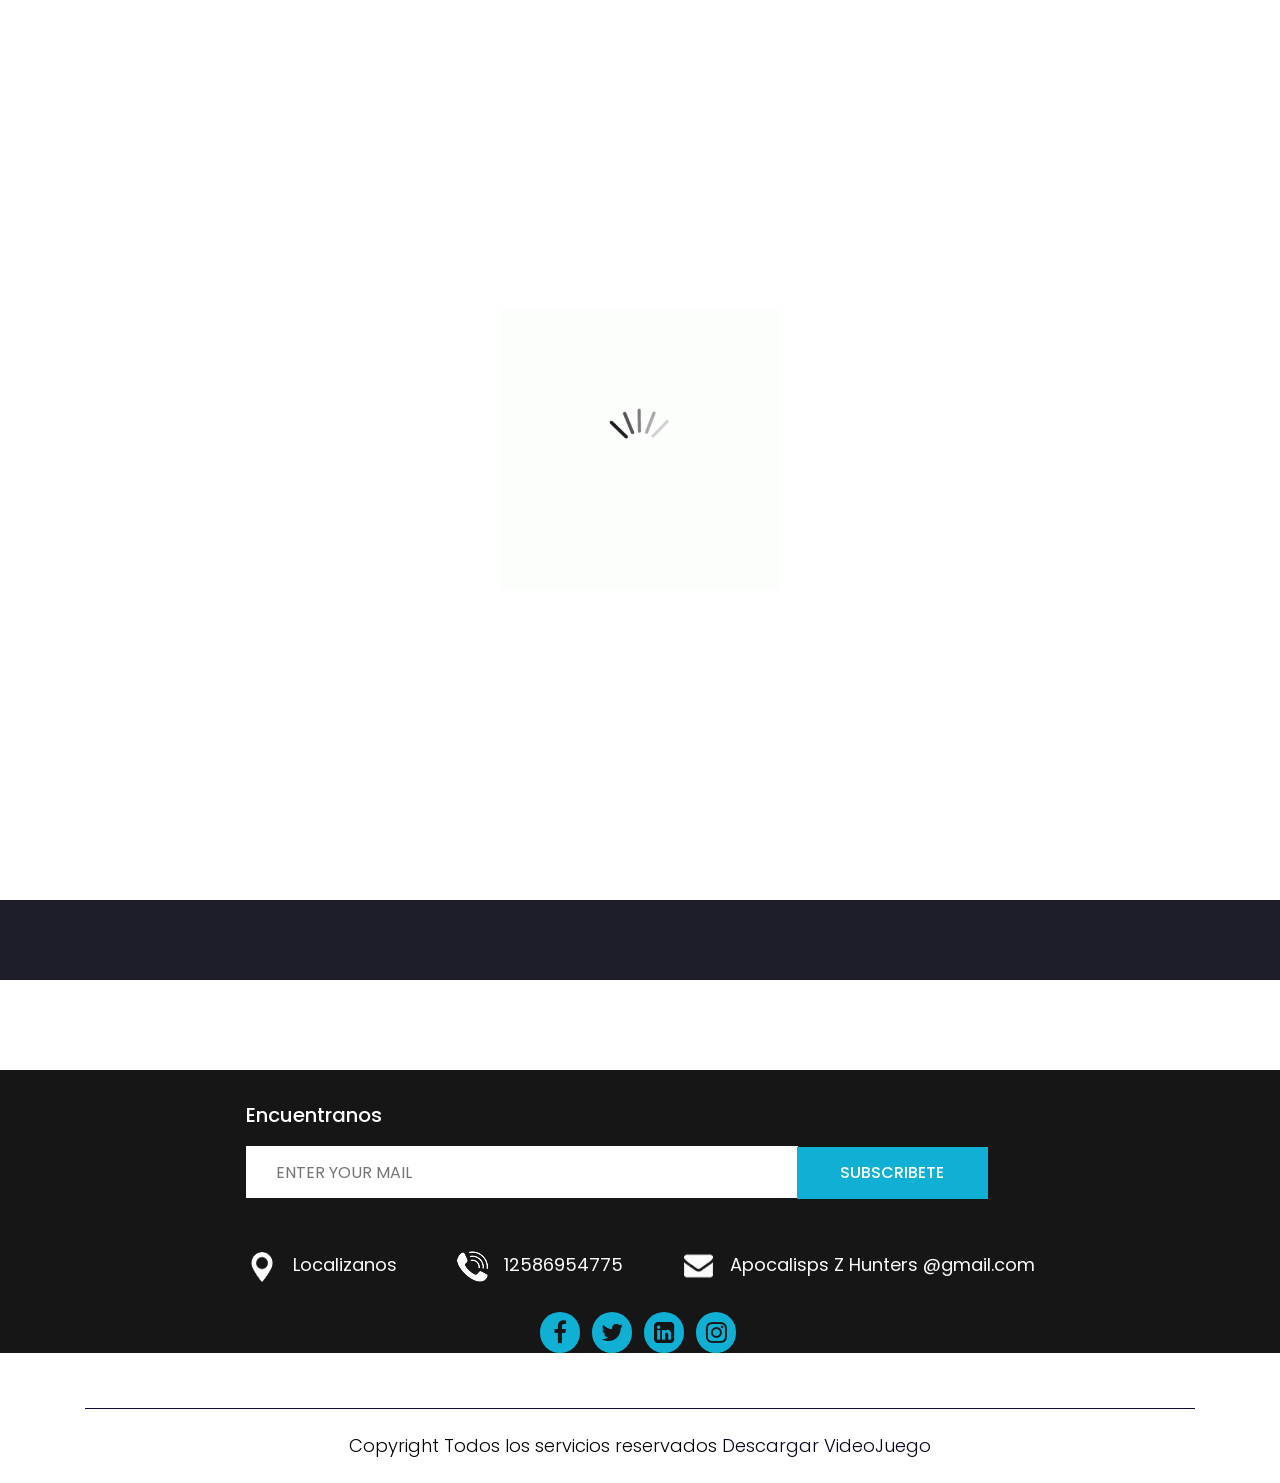
<file: index.html>
<!DOCTYPE html>
<html lang="en">

<head>
  <!-- basic -->
  <meta charset="utf-8">
  <meta http-equiv="X-UA-Compatible" content="IE=edge">
  <!-- mobile metas -->
  <meta name="viewport" content="width=device-width, initial-scale=1">
  <meta name="viewport" content="initial-scale=1, maximum-scale=1">
  <!-- site metas -->
  <title>Apocalipsis Z Hunters</title>
  <meta name="keywords" content="">
  <meta name="description" content="">
  <meta name="author" content="">
  <!-- fevicon -->
  <link rel="icon" href="images/fevicon.png" type="image/gif" />
  <!-- bootstrap css -->
  <link rel="stylesheet" href="css/bootstrap.min.css">
  <!-- style css -->
  <link rel="stylesheet" href="css/style.css">
  <!-- Responsive-->
  <link rel="stylesheet" href="css/responsive.css">  
  <!-- Scrollbar Custom CSS -->
  <link rel="stylesheet" href="css/jquery.mCustomScrollbar.min.css">
  <!-- Tweaks for older IEs-->
  <link rel="stylesheet" href="https://netdna.bootstrapcdn.com/font-awesome/4.0.3/css/font-awesome.css">
  <link rel="manifest" href="manifest.json">
<!--[if lt IE 9]>
<script src="https://oss.maxcdn.com/html5shiv/3.7.3/html5shiv.min.js"></script>
<script src="https://oss.maxcdn.com/respond/1.4.2/respond.min.js"></script><![endif]-->
</head>
<!-- body -->

<body class="main-layout">
  <!-- loader  -->
  <div class="loader_bg">
    <div class="loader"><img src="images/loading.gif" alt="#" /></div>
  </div>
  <!-- end loader -->
  <!-- header -->
  <header>
    <!-- header inner -->
    <div class="header-top">
      <div class="header">
        <div class="container">
          <div class="row">
            <div class="col-xl-2 col-lg-2 col-md-2 col-sm-3 col logo_section">
              <div class="full">
                <div class="center-desk">
                  <div class="logo">
                    <a href="index.html"><img src="images/mgtb.png" alt="#" width="80" height="60"/></a>
                  </div>
                </div>
              </div>
            </div>
            <div class="col-xl-10 col-lg-10 col-md-10 col-sm-9">
              
               <div class="menu-area">
                <div class="limit-box">
                  <nav class="main-menu ">
                    <ul class="menu-area-main">
                      <li class="active"> <a href="index.html">Inicio</a> </li>
                  
                      <li> <a href="about.html">Videojuego</a> </li>
                      <li> <a href="gallery.html">Niveles </a> </li>
                      <li> <a href="Api.html">Api</a> </li>
                      <li> <a href="intalacion.html">Instalacion</a> </li>
                      <li> <a href="contact.html">Contacto</a> </li>
      
                        <li > <a   href="#contact">login</a> </li>
                      <li  > <a  class="last_manu" href="#"><img src="images/search_icon.png" alt="#" /></a> </li>
                      
                     </ul>
                   </nav>
                
               </div> 
             </div>
           </div>
         </div>
       </div>
     </div>
     <!-- end header inner -->

     <!-- end header -->
     <section class="slider_section">
      <div id="myCarousel" class="carousel slide" data-ride="carousel">
        <ol class="carousel-indicators">
          <li data-target="#myCarousel" data-slide-to="0" class="active"></li>
          <li data-target="#myCarousel" data-slide-to="1"></li>
          <li data-target="#myCarousel" data-slide-to="2"></li>
        </ol>
        <div class="carousel-inner">
          <div class="carousel-item active">

            <div class="container">
              <div class="carousel-caption">
                <div class="row">
                  <div class="col-md-12">
                    <div class="text-bg">
                      <span>Apocalisps Z Hunters </span>
                      <p> Una Aventura Apocaliptica</p>
                         </p>
                      <a id="" href="intalacion.html">Instalar App</a> 
                    </div>
                  </div>
                </div>
              </div>
            </div>
          </div>
          <div class="carousel-item">

            <div class="container ">
              <div class="carousel-caption">

                <div class="row">
                  <div class="col-md-12">
                    <div class="text-bg">
                      <span>Apocalisps Z Hunters </span>
                      <p>"Sobrevivir es solo el comienzo, ahora debemos luchar."
                         </p>
                      <a id="install-button" href="intalacion.html">Instalar App</a> 
                    </div>
                  </div>

                </div>
              </div>
            </div>

          </div>

         
          
          <div class="carousel-item">

            <div class="container ">
              <div class="carousel-caption">

                <div class="row">
                  <div class="col-md-12">
                    <div class="text-bg">
                      <span>Apocalisps Z Hunters </span>
                      <p>"El miedo es nuestro peor enemigo, no los zombis."
                         </p>
                      <a href="intalacion.html">Instalar App</a> 
                    </div>
                  </div>

                </div>
              </div>
            </div>

          </div>
          <div class="carousel-item">

            <div class="container ">
              <div class="carousel-caption">

                <div class="row">
                  <div class="col-md-12">
                    <div class="text-bg">
                      <span>Apocalisps Z Hunters </span>
                      <p>""El apocalipsis no nos define, nuestras acciones sí."
                         </p>
                      <a href="intalacion.html">Instalar App</a> 
                    </div>
                  </div>

                </div>
              </div>
            </div>

          </div>



          <div class="carousel-item">

            <div class="container">
              <div class="carousel-caption ">
                <div class="row">
                  <div class="col-md-12">
                    <div class="text-bg">
                      <span>Apocalisps Z Hunters </span>
                      <p>"En este mundo, solo los fuertes sobreviven."
                         </p>
                      <a href="intalacion.html">Instalar App</a> 
                    </div>
                  </div>
                </div>
              </div>
            </div>
          </div>
        </div>
     
      <a class="carousel-control-prev" href="#myCarousel" role="button" data-slide="prev">
    <i class="fa fa-long-arrow-left" aria-hidden="true"></i>
     
    </a>
    <a class="carousel-control-next" href="#myCarousel" role="button" data-slide="next">
        <i class="fa fa-long-arrow-right" aria-hidden="true"></i>
      
    </a>
   </div>
    
  

</section>
</div>
</header>


    <!--  footer -->
    <footr>
      <div class="footer ">
        <div class="container">
          
              <form class="news">
               <h3>Encuentranos</h3>
                <input class="newslatter" placeholder="ENTER YOUR MAIL" type="text" name=" ENTER YOUR MAIL">
                <button class="submit">Subscribete</button>
              </form>
            </div>
            <div class="col-xl-12 col-lg-12 col-md-12 col-sm-12 ">
              <div class="row">
                <div class="col-xl-12 col-lg-12 col-md-12 col-sm-12 ">
                  <div class="address">
                    <ul class="loca">
                      <li>
                        <a href="#"><img src="icon/loc.png" alt="#" /></a>Localizanos
                   
                        <li>
                          
                            <a href="#"><img src="icon/call.png" alt="#" /></a>12586954775 </li>
                          <li>
                            <a href="#"><img src="icon/email.png" alt="#" /></a>Apocalisps Z Hunters @gmail.com </li>
                          </ul>
                         

                        </div>
                      </div>
                       <div class="col-xl-12 col-lg-12 col-md-12 col-sm-12 ">
                           <ul class="social_link">
                            <li><a href="#"><i class="fa fa-facebook" aria-hidden="true"></i></a></li>
                            <li><a href="#"><i class="fa fa-twitter" aria-hidden="true"></i></a></li>
                            <li><a href="#"><i class="fa fa-linkedin-square" aria-hidden="true"></i></a></li>
                            <li><a href="#"><i class="fa fa-instagram" aria-hidden="true"></i></a></li>
                          </ul>
                       </div>
                    </div>
                  </div>

                </div>

              </div>
               <div class="container">
              <div class="copyright">
               
                  <p>Copyright  Todos los servicios reservados  <a href="intalacion.html">Descargar VideoJuego</a></p>
                </div>
              </div>
            </div>
          </footr>
          <!-- end footer -->
          <!-- Javascript files-->
          <script src="js/jquery.min.js"></script>
          <script src="js/popper.min.js"></script>
          <script src="js/bootstrap.bundle.min.js"></script>
          <script src="js/jquery-3.0.0.min.js"></script>
          <script src="js/plugin.js"></script>
          <script src="app.js"></script>
          
          <!-- sidebar -->
          <script src="js/jquery.mCustomScrollbar.concat.min.js"></script>
          <script src="js/custom.js"></script>

</body>

</html>
</file>
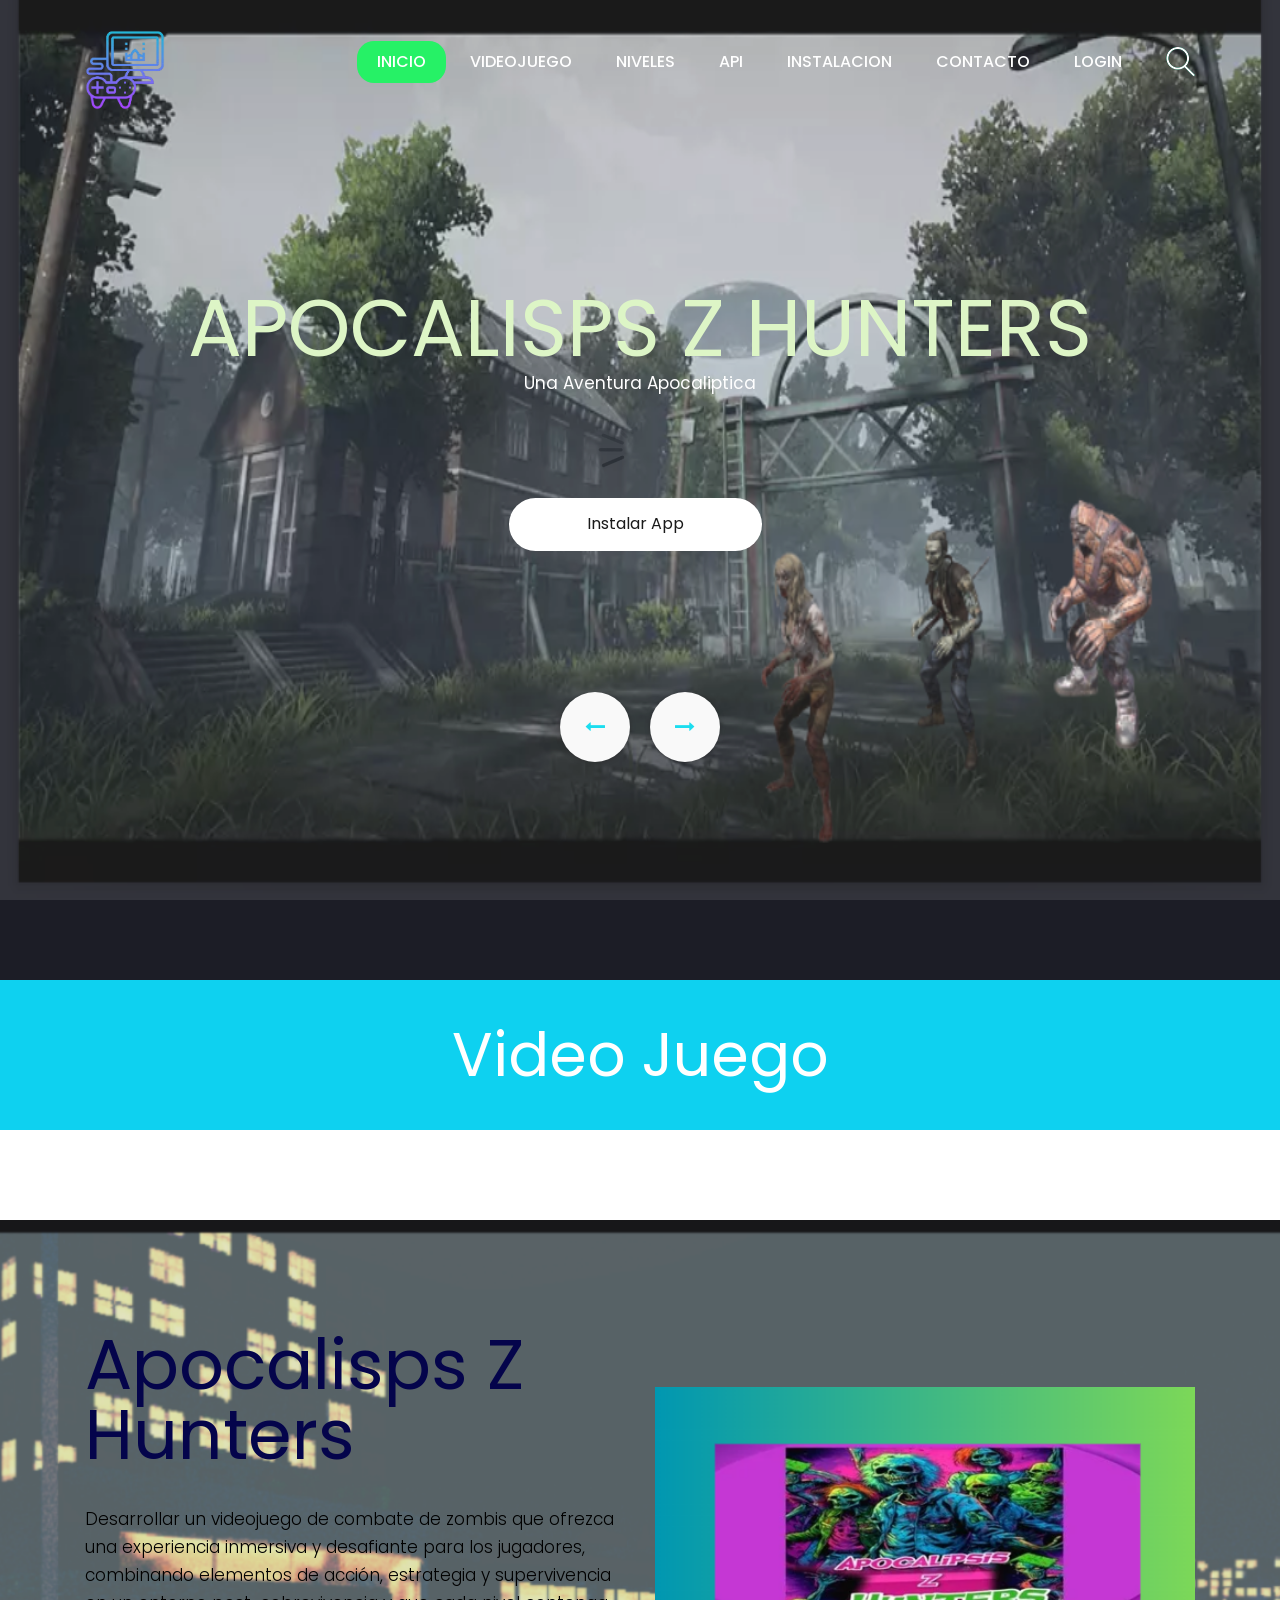
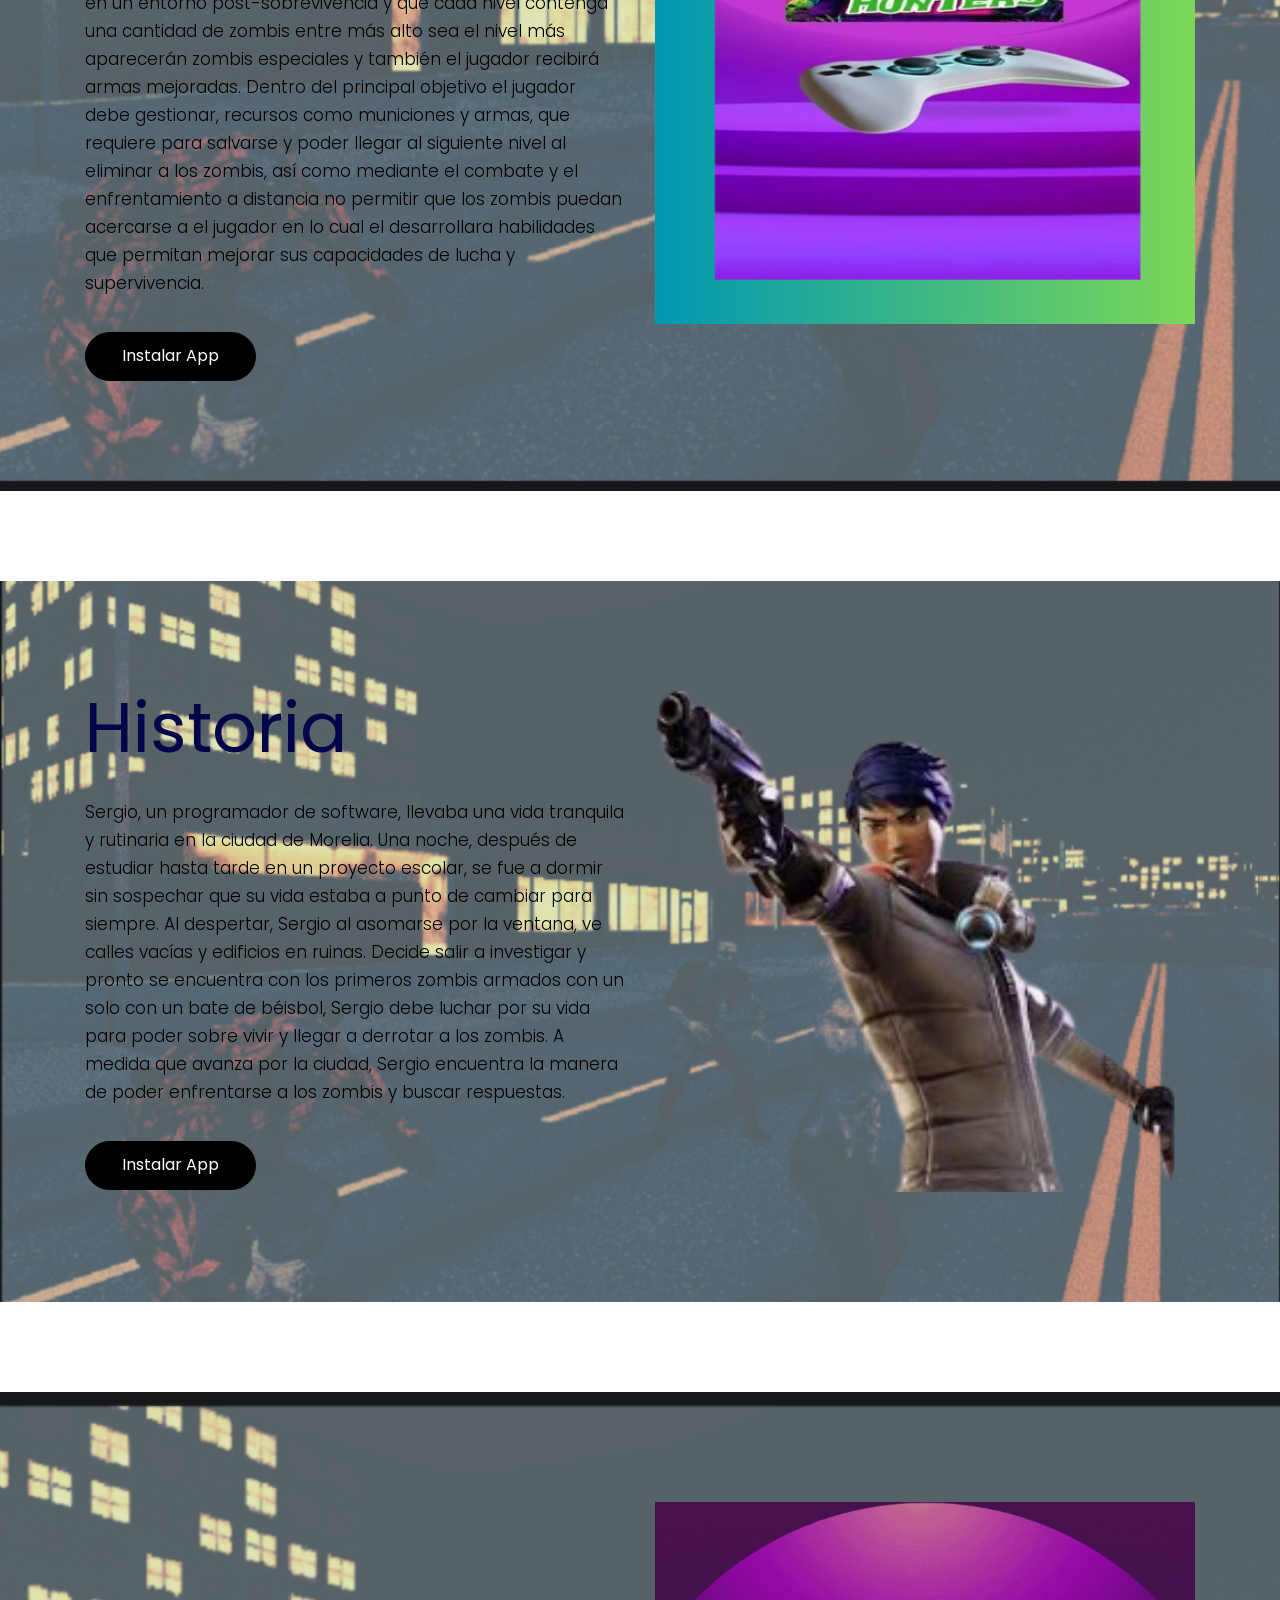
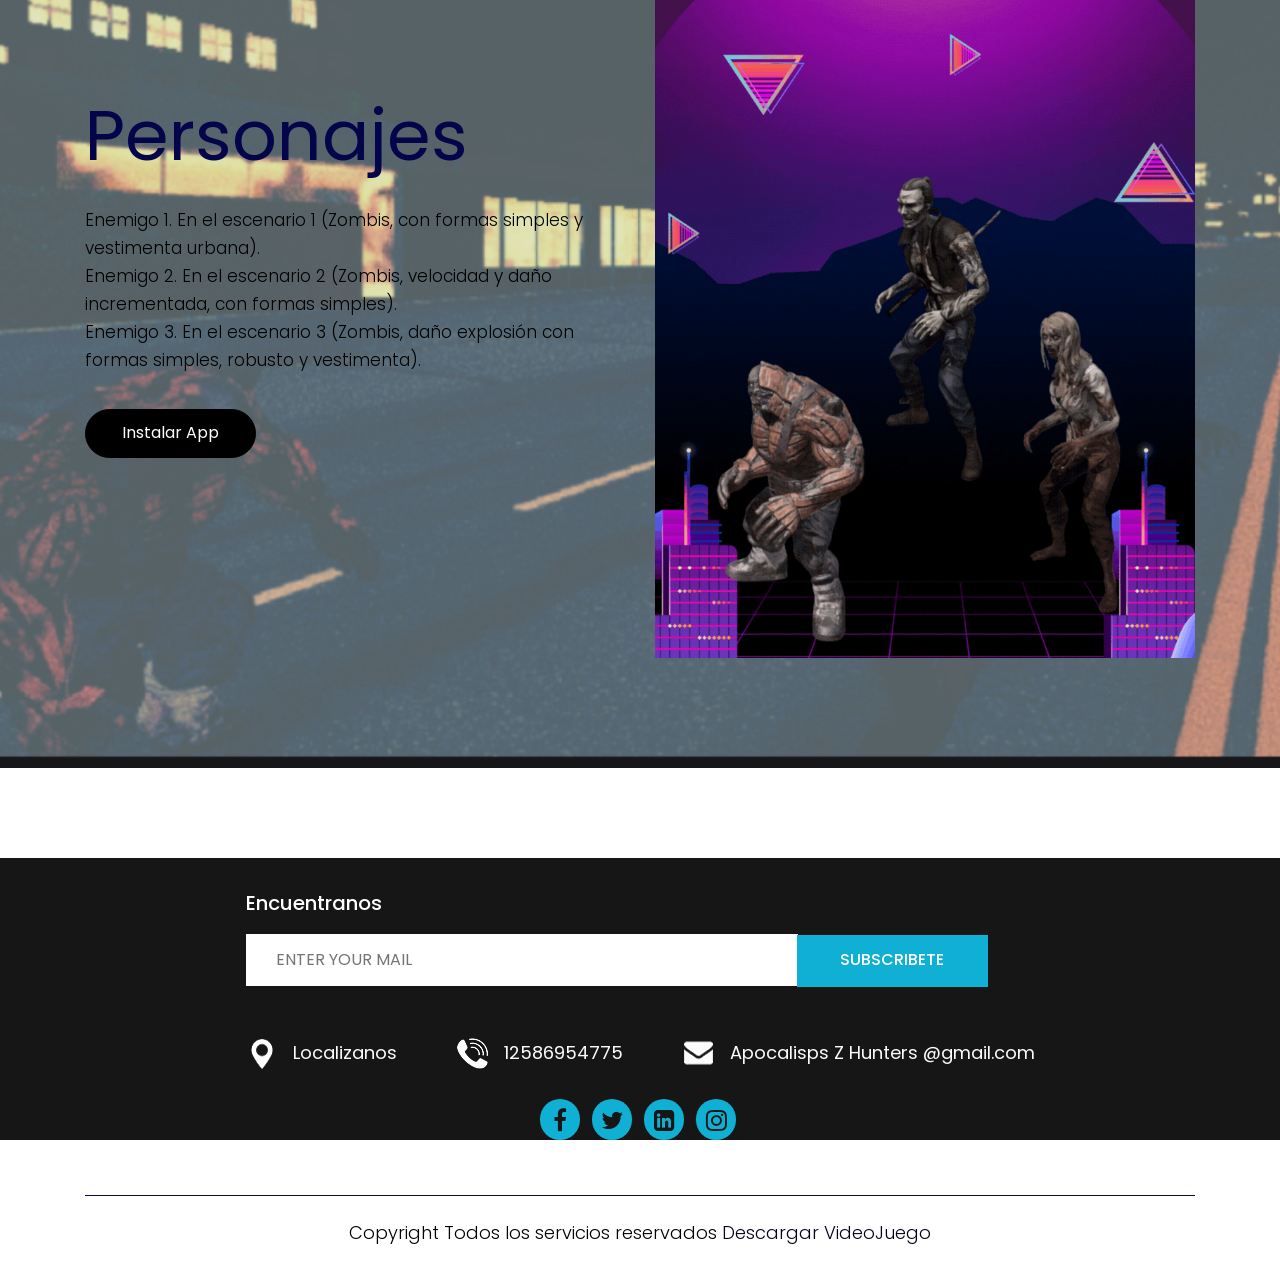
<file: about.html>
<!DOCTYPE html>
<html lang="en">

<head>
  <!-- basic -->
  <meta charset="utf-8">
  <meta http-equiv="X-UA-Compatible" content="IE=edge">
  <!-- mobile metas -->
  <meta name="viewport" content="width=device-width, initial-scale=1">
  <meta name="viewport" content="initial-scale=1, maximum-scale=1">
  <!-- site metas -->
  <title>Apocalipsis Z Hunters</title>
  <meta name="keywords" content="">
  <meta name="description" content="">
  <meta name="author" content="">
  <!-- fevicon -->
  <link rel="icon" href="images/fevicon.png" type="image/gif" />
  <!-- bootstrap css -->
  <link rel="stylesheet" href="css/bootstrap.min.css">
  <!-- style css -->
  <link rel="stylesheet" href="css/style.css">
  <!-- Responsive-->
  <link rel="stylesheet" href="css/responsive.css">  
  <!-- Scrollbar Custom CSS -->
  <link rel="stylesheet" href="css/jquery.mCustomScrollbar.min.css">
  <!-- Tweaks for older IEs-->
  <link rel="stylesheet" href="https://netdna.bootstrapcdn.com/font-awesome/4.0.3/css/font-awesome.css">
 
<!--[if lt IE 9]>
<script src="https://oss.maxcdn.com/html5shiv/3.7.3/html5shiv.min.js"></script>
<script src="https://oss.maxcdn.com/respond/1.4.2/respond.min.js"></script><![endif]-->
</head>
<!-- body -->

<body class="main-layout">
  <!-- loader  -->
  <div class="loader_bg">
    <div class="loader"><img src="images/loading.gif" alt="#" /></div>
  </div>
  <!-- end loader -->
  <!-- header -->
  <header>
    <!-- header inner -->
    <div class="header-top">
      <div class="header">
        <div class="container">
          <div class="row">
            <div class="col-xl-2 col-lg-2 col-md-2 col-sm-3 col logo_section">
              <div class="full">
                <div class="center-desk">
                  <div class="logo">
                    <a href="index.html"><img src="images/mgtb.png" alt="#" width="80" height="60"/></a>
                  </div>
                </div>
              </div>
            </div>
            <div class="col-xl-10 col-lg-10 col-md-10 col-sm-9">
              
               <div class="menu-area">
                <div class="limit-box">
                  <nav class="main-menu ">
                    <ul class="menu-area-main">
                      <li class="active"> <a href="index.html">Inicio</a> </li>
                  
                      <li> <a href="about.html">Videojuego</a> </li>
                      <li> <a href="gallery.html">Niveles </a> </li>
                      <li> <a href="Api.html">Api</a> </li>
                      <li> <a href="intalacion.html">Instalacion</a> </li>
                      <li> <a href="contact.html">Contacto</a> </li>
      
                        <li > <a   href="#contact">login</a> </li>
                      <li  > <a  class="last_manu" href="#"><img src="images/search_icon.png" alt="#" /></a> </li>
                      
                     </ul>
                   </nav>
                
               </div> 
             </div>
           </div>
         </div>
       </div>
     </div>
     <!-- end header inner -->

     <!-- end header -->
     <section class="slider_section">
      <div id="myCarousel" class="carousel slide" data-ride="carousel">
        <ol class="carousel-indicators">
          <li data-target="#myCarousel" data-slide-to="0" class="active"></li>
          <li data-target="#myCarousel" data-slide-to="1"></li>
          <li data-target="#myCarousel" data-slide-to="2"></li>
        </ol>
        <div class="carousel-inner">
          <div class="carousel-item active">

            <div class="container">
              <div class="carousel-caption">
                <div class="row">
                  <div class="col-md-12">
                    <div class="text-bg">
                      <span>Apocalisps Z Hunters </span>
                      <p> Una Aventura Apocaliptica</p>
                         </p>
                      <a href="intalacion.html">Instalar App</a> 
                    </div>
                  </div>
                </div>
              </div>
            </div>
          </div>
          <div class="carousel-item">

            <div class="container ">
              <div class="carousel-caption">

                <div class="row">
                  <div class="col-md-12">
                    <div class="text-bg">
                      <span>Apocalisps Z Hunters </span>
                      <p>"Sobrevivir es solo el comienzo, ahora debemos luchar."
                         </p>
                      <a href="intalacion.html">Instalar App</a> 
                    </div>
                  </div>

                </div>
              </div>
            </div>

          </div>

         
          
          <div class="carousel-item">

            <div class="container ">
              <div class="carousel-caption">

                <div class="row">
                  <div class="col-md-12">
                    <div class="text-bg">
                      <span>Apocalisps Z Hunters </span>
                      <p>"El miedo es nuestro peor enemigo, no los zombis."
                         </p>
                      <a href="intalacion.html">Instalar App</a> 
                    </div>
                  </div>

                </div>
              </div>
            </div>

          </div>
          <div class="carousel-item">

            <div class="container ">
              <div class="carousel-caption">

                <div class="row">
                  <div class="col-md-12">
                    <div class="text-bg">
                      <span>Apocalisps Z Hunters </span>
                      <p>""El apocalipsis no nos define, nuestras acciones sí."
                         </p>
                      <a href="intalacion.html">Instalar App</a> 
                    </div>
                  </div>

                </div>
              </div>
            </div>

          </div>



          <div class="carousel-item">

            <div class="container">
              <div class="carousel-caption ">
                <div class="row">
                  <div class="col-md-12">
                    <div class="text-bg">
                      <span>Apocalisps Z Hunters </span>
                      <p>"En este mundo, solo los fuertes sobreviven."
                         </p>
                      <a href="intalacion.html">Instalar App</a> 
                    </div>
                  </div>
                </div>
              </div>
            </div>
          </div>
        </div>
     
      <a class="carousel-control-prev" href="#myCarousel" role="button" data-slide="prev">
    <i class="fa fa-long-arrow-left" aria-hidden="true"></i>
     
    </a>
    <a class="carousel-control-next" href="#myCarousel" role="button" data-slide="next">
        <i class="fa fa-long-arrow-right" aria-hidden="true"></i>
      
    </a>
   </div>
    
  

</section>
</div>
</header>


<!-----Video Juego   ------------------------------>
<div class="backgro_mh">
  <div class="container">
    <div class="row">
      <div class="col-md-12">
        <div class="heding">
           <h2>Video Juego</h2>
        </div>
      </div>
    </div>
  </div>
</div>

<!-- about  -->
<div id="about" class="about">
  <div class="container">
    <div class="row display_boxflex">
      <div class="col-xl-6 col-lg-6 col-md-6 col-sm-12">
        <div class="about-box">
          <h2>Apocalisps Z Hunters</h2>
          <p>Desarrollar un videojuego de combate de zombis que ofrezca una experiencia inmersiva 
            y desafiante para los jugadores, combinando elementos de acción, estrategia y supervivencia en un entorno 
            post-sobrevivencia y que cada nivel contenga una cantidad de zombis entre más alto sea el nivel más aparecerán zombis
             especiales y también el jugador recibirá armas mejoradas.  Dentro del principal objetivo el jugador debe gestionar, 
             recursos como municiones y armas, que requiere para salvarse y poder llegar al siguiente nivel al eliminar a los zombis, 
             así como   mediante el combate y el enfrentamiento a distancia no permitir   que los zombis puedan acercarse a el jugador 
             en lo cual el desarrollara habilidades que permitan mejorar sus capacidades de lucha y supervivencia.

          </p>
          <a href="Javascript:void(0)">Instalar App</a>
        </div>
      </div>
      <div class="col-xl-6 col-lg-6 col-md-6 col-sm-12">
        <div class="about-box">
          <figure><img src="images/apocalipsis.png" alt="#" /></figure>
        </div>
      </div>
    </div>

  </div>
</div>

<div id="about" class="about">
  <div class="container">
    <div class="row display_boxflex">
      <div class="col-xl-6 col-lg-6 col-md-6 col-sm-12">
        <div class="about-box">
          <h2>Historia</h2>
          <p>Sergio, un programador de software, llevaba una vida tranquila y rutinaria en la ciudad de Morelia. Una noche,
             después de estudiar hasta tarde en un proyecto escolar, se fue a dormir sin sospechar que su vida estaba a punto
              de cambiar para siempre.

            Al despertar, Sergio al asomarse por la ventana, ve calles vacías y edificios en ruinas. Decide salir a investigar
             y pronto se encuentra con los primeros zombis armados con un solo con un bate de béisbol, Sergio debe luchar por su vida
              para poder sobre vivir y llegar a derrotar a los zombis.
            A medida que avanza por la ciudad, Sergio encuentra la manera de poder enfrentarse a los zombis y buscar respuestas. 
            </p>
          <a href="Javascript:void(0)">Instalar App</a>

        </div>
      </div>
      <div class="col-xl-6 col-lg-6 col-md-6 col-sm-12">
        <div class="about-box">
          <figure><img src="images/m.png" alt="#" /></figure>
        </div>
      </div>
    </div>

  </div>
</div>

<div id="about" class="about">
  <div class="container">
    <div class="row display_boxflex">
      <div class="col-xl-6 col-lg-6 col-md-6 col-sm-12">
        <div class="about-box">
          <h2>Personajes</h2>
          <p>Enemigo 1.  En el escenario 1 (Zombis, con   formas simples y vestimenta urbana).
           <br> Enemigo 2. En el escenario 2 (Zombis, velocidad y daño incrementada, con formas simples).
           <br>Enemigo 3. En el escenario 3 (Zombis, daño explosión con   formas simples, robusto y vestimenta).
            </p>
          <a href="Javascript:void(0)">Instalar App</a>
        </div>
      </div>
      <div class="col-xl-6 col-lg-6 col-md-6 col-sm-12">
        <div class="about-box">
          <figure><img src="images/zombiiis12.gif" alt="#" /></figure>
        </div>
      </div>
    </div>

  </div>
</div>
<!-- end abouts -->





<!--  footer -->
<footr>
  <div class="footer ">
    <div class="container">
      
          <form class="news">
           <h3>Encuentranos</h3>
            <input class="newslatter" placeholder="ENTER YOUR MAIL" type="text" name=" ENTER YOUR MAIL">
            <button class="submit">Subscribete</button>
          </form>
        </div>
        <div class="col-xl-12 col-lg-12 col-md-12 col-sm-12 ">
          <div class="row">
            <div class="col-xl-12 col-lg-12 col-md-12 col-sm-12 ">
              <div class="address">
                <ul class="loca">
                  <li>
                    <a href="#"><img src="icon/loc.png" alt="#" /></a>Localizanos
               
                    <li>
                      
                        <a href="#"><img src="icon/call.png" alt="#" /></a>12586954775 </li>
                      <li>
                        <a href="#"><img src="icon/email.png" alt="#" /></a>Apocalisps Z Hunters @gmail.com </li>
                      </ul>
                     

                    </div>
                  </div>
                   <div class="col-xl-12 col-lg-12 col-md-12 col-sm-12 ">
                       <ul class="social_link">
                        <li><a href="#"><i class="fa fa-facebook" aria-hidden="true"></i></a></li>
                        <li><a href="#"><i class="fa fa-twitter" aria-hidden="true"></i></a></li>
                        <li><a href="#"><i class="fa fa-linkedin-square" aria-hidden="true"></i></a></li>
                        <li><a href="#"><i class="fa fa-instagram" aria-hidden="true"></i></a></li>
                      </ul>
                   </div>
                </div>
              </div>

            </div>

          </div>
           <div class="container">
          <div class="copyright">
           
              <p>Copyright  Todos los servicios reservados  <a href="intalacion.html">Descargar VideoJuego</a></p>
            </div>
          </div>
        </div>
      </footr>
      <!-- end footer -->
      <!-- Javascript files-->
      <script src="js/jquery.min.js"></script>
      <script src="js/popper.min.js"></script>
      <script src="js/bootstrap.bundle.min.js"></script>
      <script src="js/jquery-3.0.0.min.js"></script>
      <script src="js/plugin.js"></script>
      <!-- sidebar -->
      <script src="js/jquery.mCustomScrollbar.concat.min.js"></script>
      <script src="js/custom.js"></script>
      




</body>

</html>
</file>
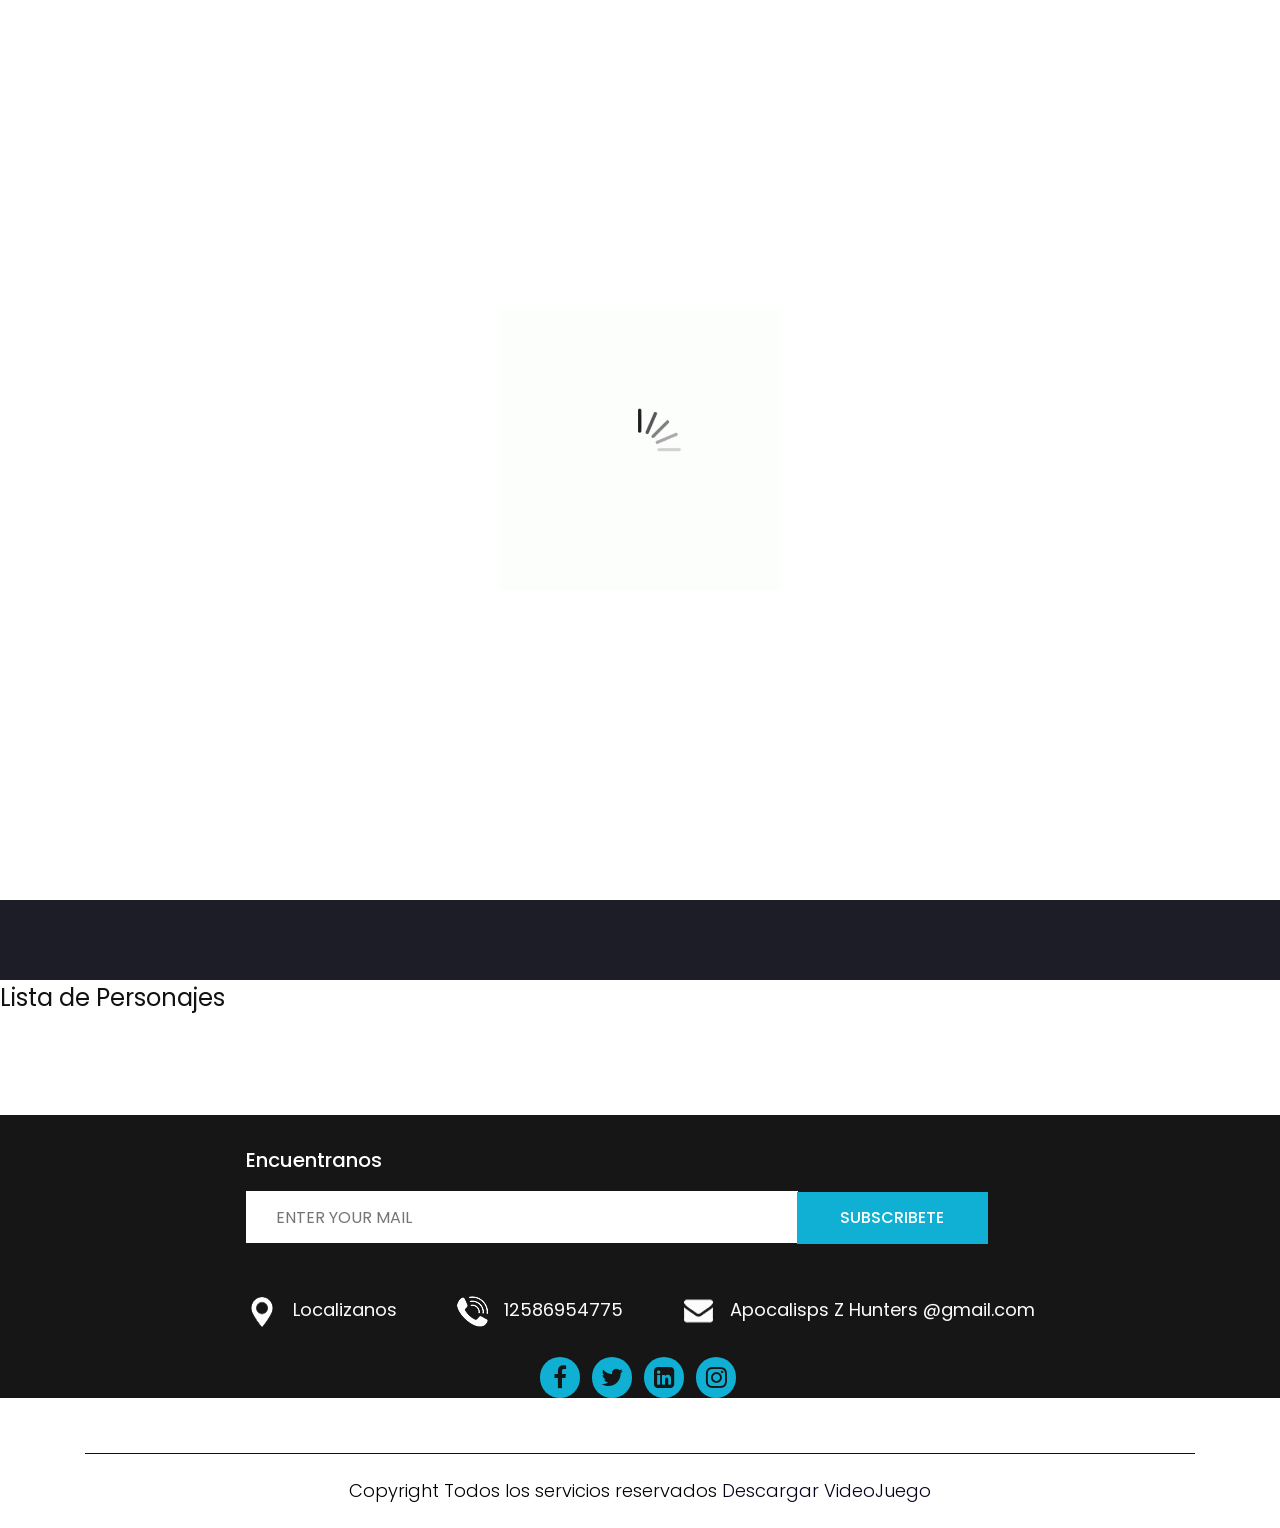
<file: Api.html>
<!DOCTYPE html>
<html lang="en">

<head>
  <!-- basic -->
  <meta charset="utf-8">
  <meta http-equiv="X-UA-Compatible" content="IE=edge">
  <!-- mobile metas -->
  <meta name="viewport" content="width=device-width, initial-scale=1">
  <meta name="viewport" content="initial-scale=1, maximum-scale=1">
  <!-- site metas -->
  <title>Apocalipsis Z Hunters</title>
  <meta name="keywords" content="">
  <meta name="description" content="">
  <meta name="author" content="">
  <!-- fevicon -->
  <link rel="icon" href="images/fevicon.png" type="image/gif" />
  <!-- bootstrap css -->
  <link rel="stylesheet" href="css/bootstrap.min.css">
  <!-- style css -->
  <link rel="stylesheet" href="css/style.css">
  <!-- Responsive-->
  <link rel="stylesheet" href="css/responsive.css">  
  <!-- Scrollbar Custom CSS -->
  <link rel="stylesheet" href="css/jquery.mCustomScrollbar.min.css">
  <!-- Tweaks for older IEs-->
  <link rel="stylesheet" href="https://netdna.bootstrapcdn.com/font-awesome/4.0.3/css/font-awesome.css">
<!--[if lt IE 9]>
<script src="https://oss.maxcdn.com/html5shiv/3.7.3/html5shiv.min.js"></script>
<script src="https://oss.maxcdn.com/respond/1.4.2/respond.min.js"></script><![endif]-->
</head>
<!-- body -->

<body class="main-layout">
  <!-- loader  -->
  <div class="loader_bg">
    <div class="loader"><img src="images/loading.gif" alt="#" /></div>
  </div>
  <!-- end loader -->
  <!-- header -->
  <header>
    <!-- header inner -->
    <div class="header-top">
      <div class="header">
        <div class="container">
          <div class="row">
            <div class="col-xl-2 col-lg-2 col-md-2 col-sm-3 col logo_section">
              <div class="full">
                <div class="center-desk">
                  <div class="logo">
                    <a href="index.html"><img src="images/mgtb.png" alt="#" width="80" height="60"/></a>
                  </div>
                </div>
              </div>
            </div>
            <div class="col-xl-10 col-lg-10 col-md-10 col-sm-9">
              
               <div class="menu-area">
                <div class="limit-box">
                  <nav class="main-menu ">
                    <ul class="menu-area-main">
                      <li class="active"> <a href="index.html">Inicio</a> </li>
                  
                      <li> <a href="about.html">Videojuego</a> </li>
                      <li> <a href="gallery.html">Niveles </a> </li>
                      <li> <a href="Api.html">Api</a> </li>
                      <li> <a href="intalacion.html">Instalacion</a> </li>
                      <li> <a href="contact.html">Contacto</a> </li>
      
                        <li > <a   href="#contact">login</a> </li>
                      <li  > <a  class="last_manu" href="#"><img src="images/search_icon.png" alt="#" /></a> </li>
                      
                     </ul>
                   </nav>
                
               </div> 
             </div>
           </div>
         </div>
       </div>
     </div>
     <!-- end header inner -->

     <!-- end header -->
     <section class="slider_section">
      <div id="myCarousel" class="carousel slide" data-ride="carousel">
        <ol class="carousel-indicators">
          <li data-target="#myCarousel" data-slide-to="0" class="active"></li>
          <li data-target="#myCarousel" data-slide-to="1"></li>
          <li data-target="#myCarousel" data-slide-to="2"></li>
        </ol>
        <div class="carousel-inner">
          <div class="carousel-item active">

            <div class="container">
              <div class="carousel-caption">
                <div class="row">
                  <div class="col-md-12">
                    <div class="text-bg">
                      <span>Apocalisps Z Hunters </span>
                      <p> Una Aventura Apocaliptica</p>
                         </p>
                      <a href="intalacion.html">Instalar App</a> 
                    </div>
                  </div>
                </div>
              </div>
            </div>
          </div>
          <div class="carousel-item">

            <div class="container ">
              <div class="carousel-caption">

                <div class="row">
                  <div class="col-md-12">
                    <div class="text-bg">
                      <span>Apocalisps Z Hunters </span>
                      <p>"Sobrevivir es solo el comienzo, ahora debemos luchar."
                         </p>
                      <a href="intalacion.html">Instalar App</a> 
                    </div>
                  </div>

                </div>
              </div>
            </div>

          </div>

         
          
          <div class="carousel-item">

            <div class="container ">
              <div class="carousel-caption">

                <div class="row">
                  <div class="col-md-12">
                    <div class="text-bg">
                      <span>Apocalisps Z Hunters </span>
                      <p>"El miedo es nuestro peor enemigo, no los zombis."
                         </p>
                      <a href="intalacion.html">Instalar App</a> 
                    </div>
                  </div>

                </div>
              </div>
            </div>

          </div>
          <div class="carousel-item">

            <div class="container ">
              <div class="carousel-caption">

                <div class="row">
                  <div class="col-md-12">
                    <div class="text-bg">
                      <span>Apocalisps Z Hunters </span>
                      <p>""El apocalipsis no nos define, nuestras acciones sí."
                         </p>
                      <a href="intalacion.html">Instalar App</a> 
                    </div>
                  </div>

                </div>
              </div>
            </div>

          </div>



          <div class="carousel-item">

            <div class="container">
              <div class="carousel-caption ">
                <div class="row">
                  <div class="col-md-12">
                    <div class="text-bg">
                      <span>Apocalisps Z Hunters </span>
                      <p>"En este mundo, solo los fuertes sobreviven."
                         </p>
                      <a href="intalacion.html">Instalar App</a> 
                    </div>
                  </div>
                </div>
              </div>
            </div>
          </div>
        </div>
     
      <a class="carousel-control-prev" href="#myCarousel" role="button" data-slide="prev">
    <i class="fa fa-long-arrow-left" aria-hidden="true"></i>
     
    </a>
    <a class="carousel-control-next" href="#myCarousel" role="button" data-slide="next">
        <i class="fa fa-long-arrow-right" aria-hidden="true"></i>
      
    </a>
   </div>
    
  

</section>
</div>
</header>
<body>
  <h1>Lista de Personajes</h1>
  <div id="games-container"></div>
  <script src="app.js"></script>
</body>


    <!--  footer -->
    <footer>
      <div class="footer ">
        <div class="container">
          
              <form class="news">
               <h3>Encuentranos</h3>
                <input class="newslatter" placeholder="ENTER YOUR MAIL" type="text" name=" ENTER YOUR MAIL">
                <button class="submit">Subscribete</button>
              </form>
            </div>
            <div class="col-xl-12 col-lg-12 col-md-12 col-sm-12 ">
              <div class="row">
                <div class="col-xl-12 col-lg-12 col-md-12 col-sm-12 ">
                  <div class="address">
                    <ul class="loca">
                      <li>
                        <a href="#"><img src="icon/loc.png" alt="#" /></a>Localizanos
                   
                        <li>
                          
                            <a href="#"><img src="icon/call.png" alt="#" /></a>12586954775 </li>
                          <li>
                            <a href="#"><img src="icon/email.png" alt="#" /></a>Apocalisps Z Hunters @gmail.com </li>
                          </ul>
                         

                        </div>
                      </div>
                       <div class="col-xl-12 col-lg-12 col-md-12 col-sm-12 ">
                           <ul class="social_link">
                            <li><a href="#"><i class="fa fa-facebook" aria-hidden="true"></i></a></li>
                            <li><a href="#"><i class="fa fa-twitter" aria-hidden="true"></i></a></li>
                            <li><a href="#"><i class="fa fa-linkedin-square" aria-hidden="true"></i></a></li>
                            <li><a href="#"><i class="fa fa-instagram" aria-hidden="true"></i></a></li>
                          </ul>
                       </div>
                    </div>
                  </div>

                </div>

              </div>
               <div class="container">
              <div class="copyright">
               
                  <p>Copyright  Todos los servicios reservados  <a href="intalacion.html">Descargar VideoJuego</a></p>
                </div>
              </div>
            </div>
          </footer>
          <!-- end footer -->
          <!-- Javascript files-->
          <script src="js/jquery.min.js"></script>
          <script src="js/popper.min.js"></script>
          <script src="js/bootstrap.bundle.min.js"></script>
          <script src="js/jquery-3.0.0.min.js"></script>
          <script src="js/plugin.js"></script>
          <!-- sidebar -->
          <script src="js/jquery.mCustomScrollbar.concat.min.js"></script>
          <script src="js/custom.js"></script>



</body>

</html>
</file>
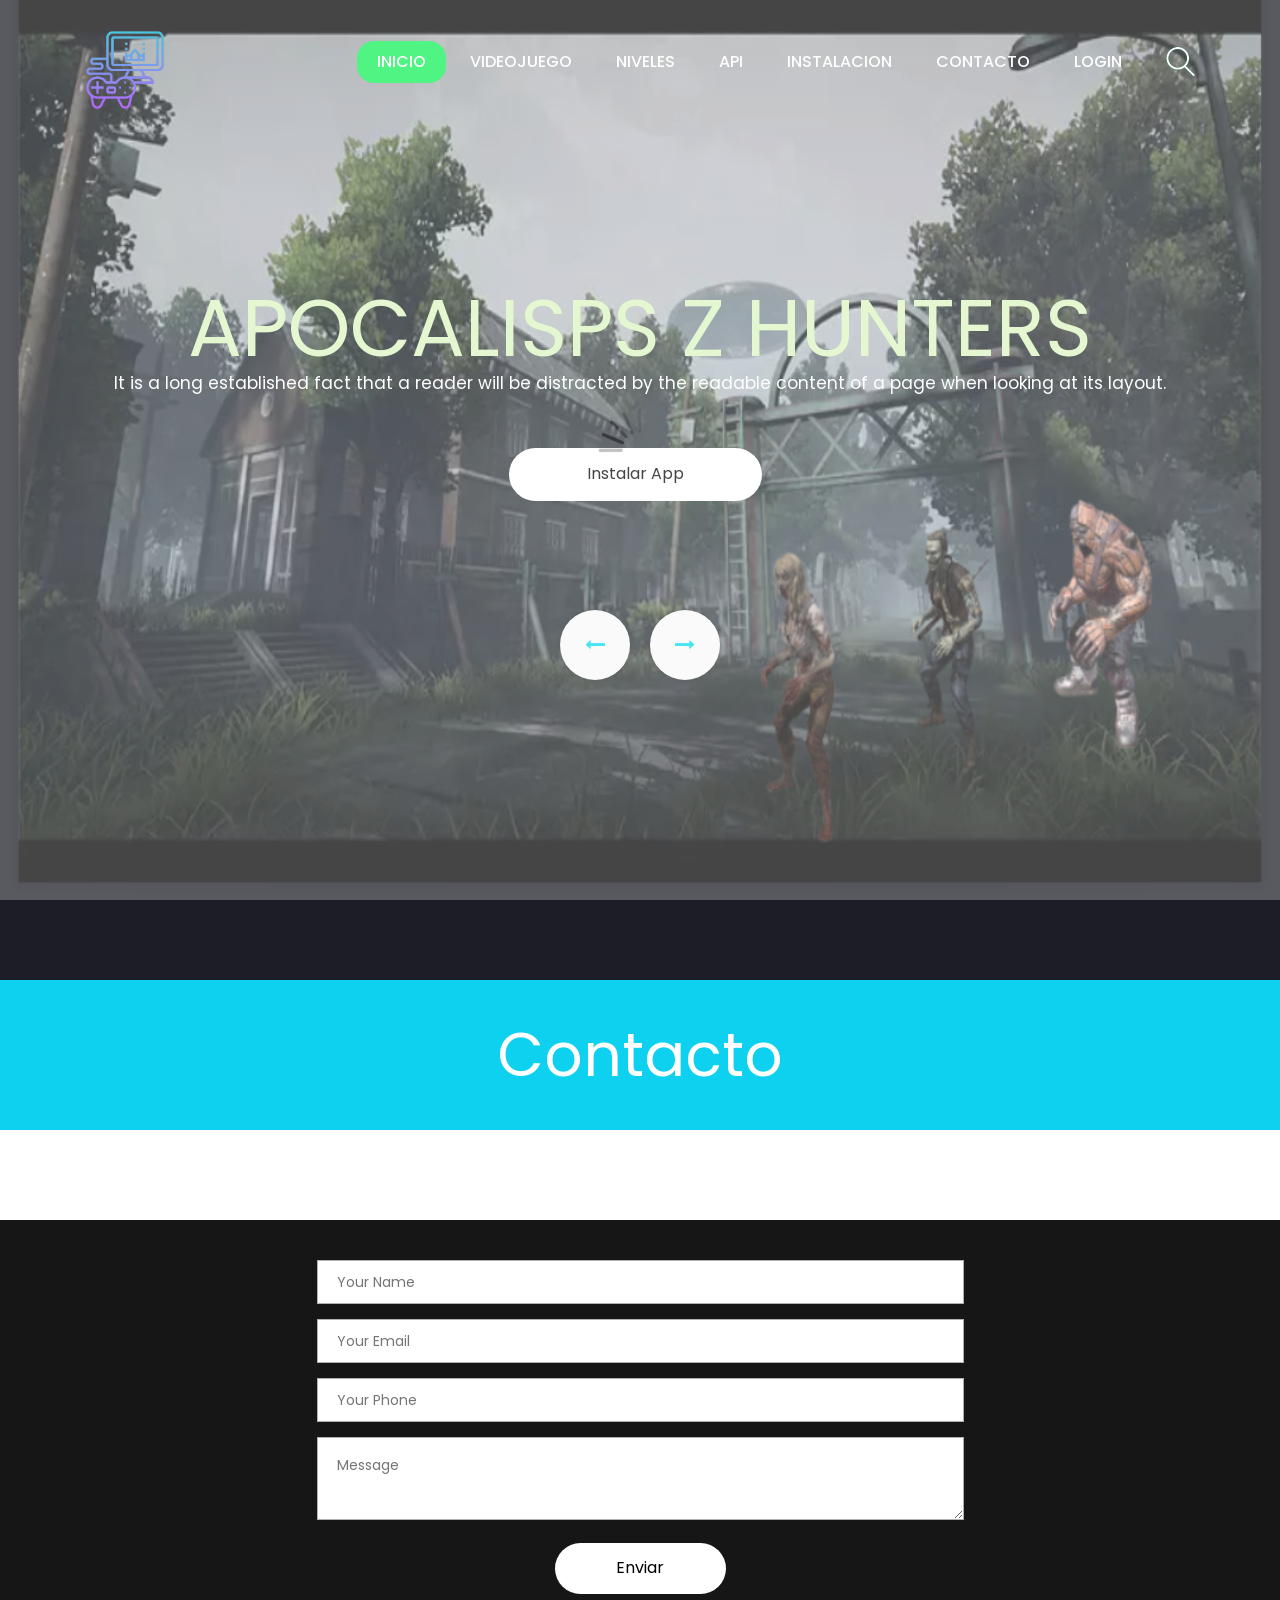
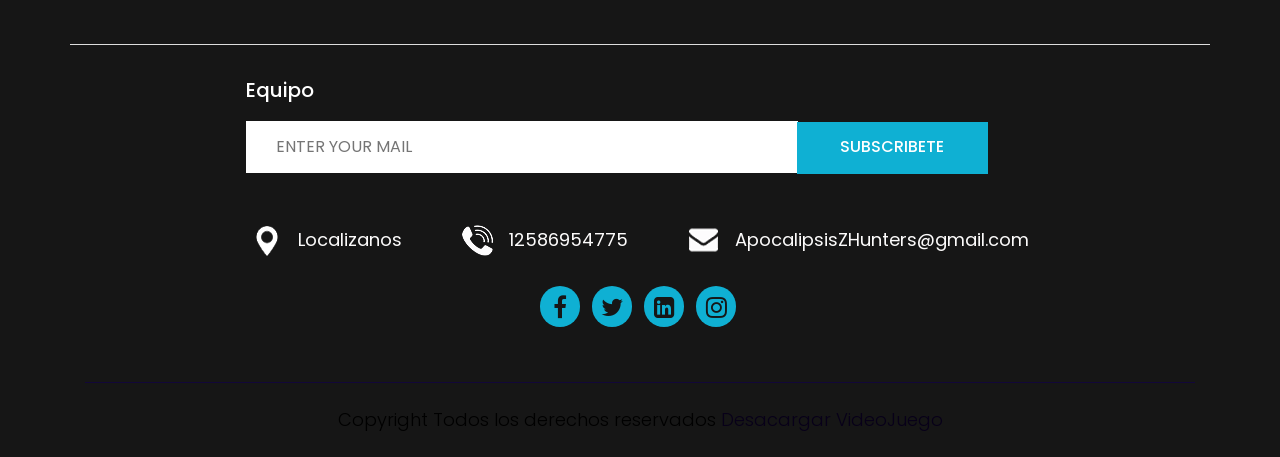
<file: contact.html>
<!DOCTYPE html>
<html lang="en">

<head>
  <!-- basic -->
  <meta charset="utf-8">
  <meta http-equiv="X-UA-Compatible" content="IE=edge">
  <!-- mobile metas -->
  <meta name="viewport" content="width=device-width, initial-scale=1">
  <meta name="viewport" content="initial-scale=1, maximum-scale=1">
  <!-- site metas -->
  <title>Apocalipsis Z Hunters</title>
  <meta name="keywords" content="">
  <meta name="description" content="">
  <meta name="author" content="">
  <!-- fevicon -->
  <link rel="icon" href="images/fevicon.png" type="image/gif" />
  <!-- bootstrap css -->
  <link rel="stylesheet" href="css/bootstrap.min.css">
  <!-- style css -->
  <link rel="stylesheet" href="css/style.css">
  <!-- Responsive-->
  <link rel="stylesheet" href="css/responsive.css">  
  <!-- Scrollbar Custom CSS -->
  <link rel="stylesheet" href="css/jquery.mCustomScrollbar.min.css">
  <!-- Tweaks for older IEs-->
  <link rel="stylesheet" href="https://netdna.bootstrapcdn.com/font-awesome/4.0.3/css/font-awesome.css">
 
<!--[if lt IE 9]>
<script src="https://oss.maxcdn.com/html5shiv/3.7.3/html5shiv.min.js"></script>
<script src="https://oss.maxcdn.com/respond/1.4.2/respond.min.js"></script><![endif]-->
</head>
<!-- body -->

<body class="main-layout">
  <!-- loader  -->
  <div class="loader_bg">
    <div class="loader"><img src="images/loading.gif" alt="#" /></div>
  </div>
  <!-- end loader -->
  <!-- header -->
  <header>
    <!-- header inner -->
    <div class="header-top">
      <div class="header">
        <div class="container">
          <div class="row">
            <div class="col-xl-2 col-lg-2 col-md-2 col-sm-3 col logo_section">
              <div class="full">
                <div class="center-desk">
                  <div class="logo">
                    <a href="index.html"><img src="images/mgtb.png" alt="#" width="80" height="60"/></a>
                  </div>
                </div>
              </div>
            </div>
            <div class="col-xl-10 col-lg-10 col-md-10 col-sm-9">
              
               <div class="menu-area">
                <div class="limit-box">
                  <nav class="main-menu ">
                    <ul class="menu-area-main">
                      <li class="active"> <a href="index.html">Inicio</a> </li>
                  
                      <li> <a href="about.html">Videojuego</a> </li>
                      <li> <a href="gallery.html">Niveles </a> </li>
                      <li> <a href="Api.html">Api</a> </li>
                      <li> <a href="intalacion.html">Instalacion</a> </li>
                      <li> <a href="contact.html">Contacto</a> </li>
      
                        <li > <a   href="#contact">login</a> </li>
                      <li  > <a  class="last_manu" href="#"><img src="images/search_icon.png" alt="#" /></a> </li>
                      
                     </ul>
                   </nav>
                
               </div> 
             </div>
           </div>
         </div>
       </div>
     </div>
     <!-- end header inner -->

     <!-- end header -->
     <section class="slider_section">
      <div id="myCarousel" class="carousel slide" data-ride="carousel">
        <ol class="carousel-indicators">
          <li data-target="#myCarousel" data-slide-to="0" class="active"></li>
          <li data-target="#myCarousel" data-slide-to="1"></li>
          <li data-target="#myCarousel" data-slide-to="2"></li>
        </ol>
        <div class="carousel-inner">
          <div class="carousel-item active">

            <div class="container">
              <div class="carousel-caption">
                <div class="row">
                  <div class="col-md-12">
                    <div class="text-bg">
                      <span>Apocalisps Z Hunters </span>
                      <p>It is a long established fact that a reader will be distracted by 
                        the readable content of a page when looking at its layout.
                         </p>
                      <a href="intalacion.html">Instalar App</a> 
                    </div>
                  </div>
                </div>
              </div>
            </div>
          </div>
          <div class="carousel-item">

            <div class="container ">
              <div class="carousel-caption">

                <div class="row">
                  <div class="col-md-12">
                    <div class="text-bg">
                      <span>Apocalisps Z Hunters </span>
                      <p>It is a long established fact that a reader will be distracted by 
                        the readable content of a page when looking at its layout.
                         </p>
                      <a href="intalacion.html">Instalar App</a> 
                    </div>
                  </div>

                </div>
              </div>
            </div>

          </div>


          <div class="carousel-item">

            <div class="container">
              <div class="carousel-caption ">
                <div class="row">
                  <div class="col-md-12">
                    <div class="text-bg">
                      <span>Apocalisps Z Hunters </span>
                      <p>It is a long established fact that a reader will be distracted by 
                        the readable content of a page when looking at its layout.
                         </p>
                      <a href="intalacion.html">Instalar App</a> 
                    </div>
                  </div>
                </div>
              </div>
            </div>
          </div>
        </div>
     
      <a class="carousel-control-prev" href="#myCarousel" role="button" data-slide="prev">
    <i class="fa fa-long-arrow-left" aria-hidden="true"></i>
     
    </a>
    <a class="carousel-control-next" href="#myCarousel" role="button" data-slide="next">
        <i class="fa fa-long-arrow-right" aria-hidden="true"></i>
      
    </a>
   </div>
    
  

</section>
</div>
</header>


<div class="backgro_mh">
  <div class="container">
    <div class="row">
      <div class="col-md-12">
        <div class="heding">
           <h2>Contacto</h2>
        </div>
      </div>
    </div>
  </div>
</div>


    <!--  footer -->
    <footr>
      <div class="footer ">
        <div class="container">
          <div class="row">
            <div class="col-md-12">
              <form class="contact_bg">
            <div class="row">
              <div class="col-md-12">
               
                <div class="col-md-12">
                  <input class="contactus" placeholder="Your Name" type="text" name="Your Name">
                </div>
                <div class="col-md-12">
                  <input class="contactus" placeholder="Your Email" type="text" name="Your Email">
                </div>
                <div class="col-md-12">
                  <input class="contactus" placeholder="Your Phone" type="text" name="Your Phone">
                </div>
                <div class="col-md-12">
                  <textarea class="textarea" placeholder="Message" type="text" name="Message"></textarea>
                </div>
                <div class="col-xl-12 col-lg-12 col-md-12 col-sm-12">
                  <button class="send">Enviar</button>
                </div>
              </div>
            </div>
            </form>

            </div>
            <div class="col-md-12 border_top">
              <form class="news">
               <h3>Equipo</h3>
                <input class="newslatter" placeholder="ENTER YOUR MAIL" type="text" name=" ENTER YOUR MAIL">
                <button class="submit">Subscribete</button>
              </form>
            </div>
            <div class="col-xl-12 col-lg-12 col-md-12 col-sm-12 ">
              <div class="row">
                <div class="col-xl-12 col-lg-12 col-md-12 col-sm-12 ">
                  <div class="address">
                    <ul class="loca">
                      <li>
                        <a href="#"><img src="icon/loc.png" alt="#" /></a>Localizanos
                   
                        <li>
                          
                            <a href="#"><img src="icon/call.png" alt="#" /></a>12586954775 </li>
                          <li>
                            <a href="#"><img src="icon/email.png" alt="#" /></a>ApocalipsisZHunters@gmail.com </li>
                          </ul>
                         

                        </div>
                      </div>
                       <div class="col-xl-12 col-lg-12 col-md-12 col-sm-12 ">
                           <ul class="social_link">
                            <li><a href="#"><i class="fa fa-facebook" aria-hidden="true"></i></a></li>
                            <li><a href="#"><i class="fa fa-twitter" aria-hidden="true"></i></a></li>
                            <li><a href="#"><i class="fa fa-linkedin-square" aria-hidden="true"></i></a></li>
                            <li><a href="#"><i class="fa fa-instagram" aria-hidden="true"></i></a></li>
                          </ul>
                       </div>
                    </div>
                  </div>

                </div>

              </div>
               <div class="container">
              <div class="copyright">
               
                  <p>Copyright Todos los derechos reservados <a href="https://html.design/">Desacargar VideoJuego</a></p>
                </div>
              </div>
            </div>
          </footr>
          <!-- end footer -->
          <!-- Javascript files-->
          <script src="js/jquery.min.js"></script>
          <script src="js/popper.min.js"></script>
          <script src="js/bootstrap.bundle.min.js"></script>
          <script src="js/jquery-3.0.0.min.js"></script>
          <script src="js/plugin.js"></script>
          <!-- sidebar -->
          <script src="js/jquery.mCustomScrollbar.concat.min.js"></script>
          <script src="js/custom.js"></script>
</body>

</html>
</file>
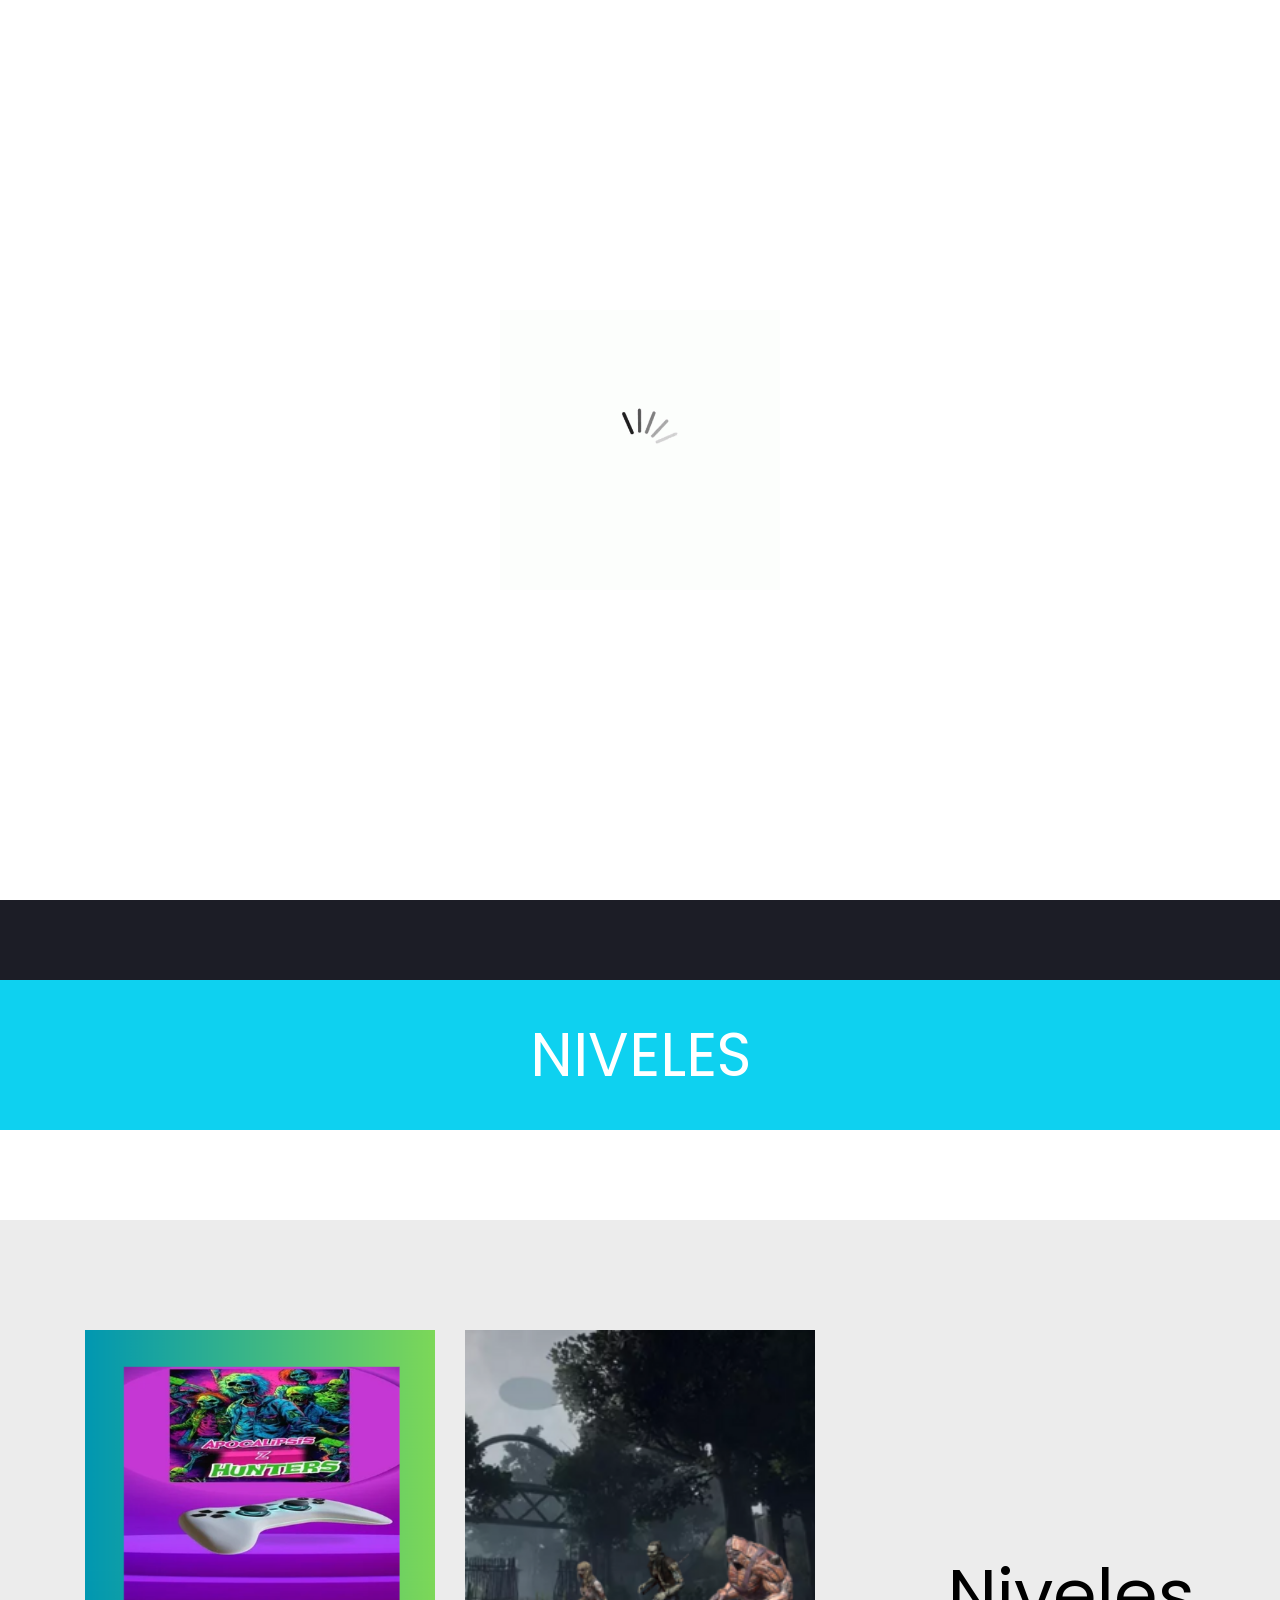
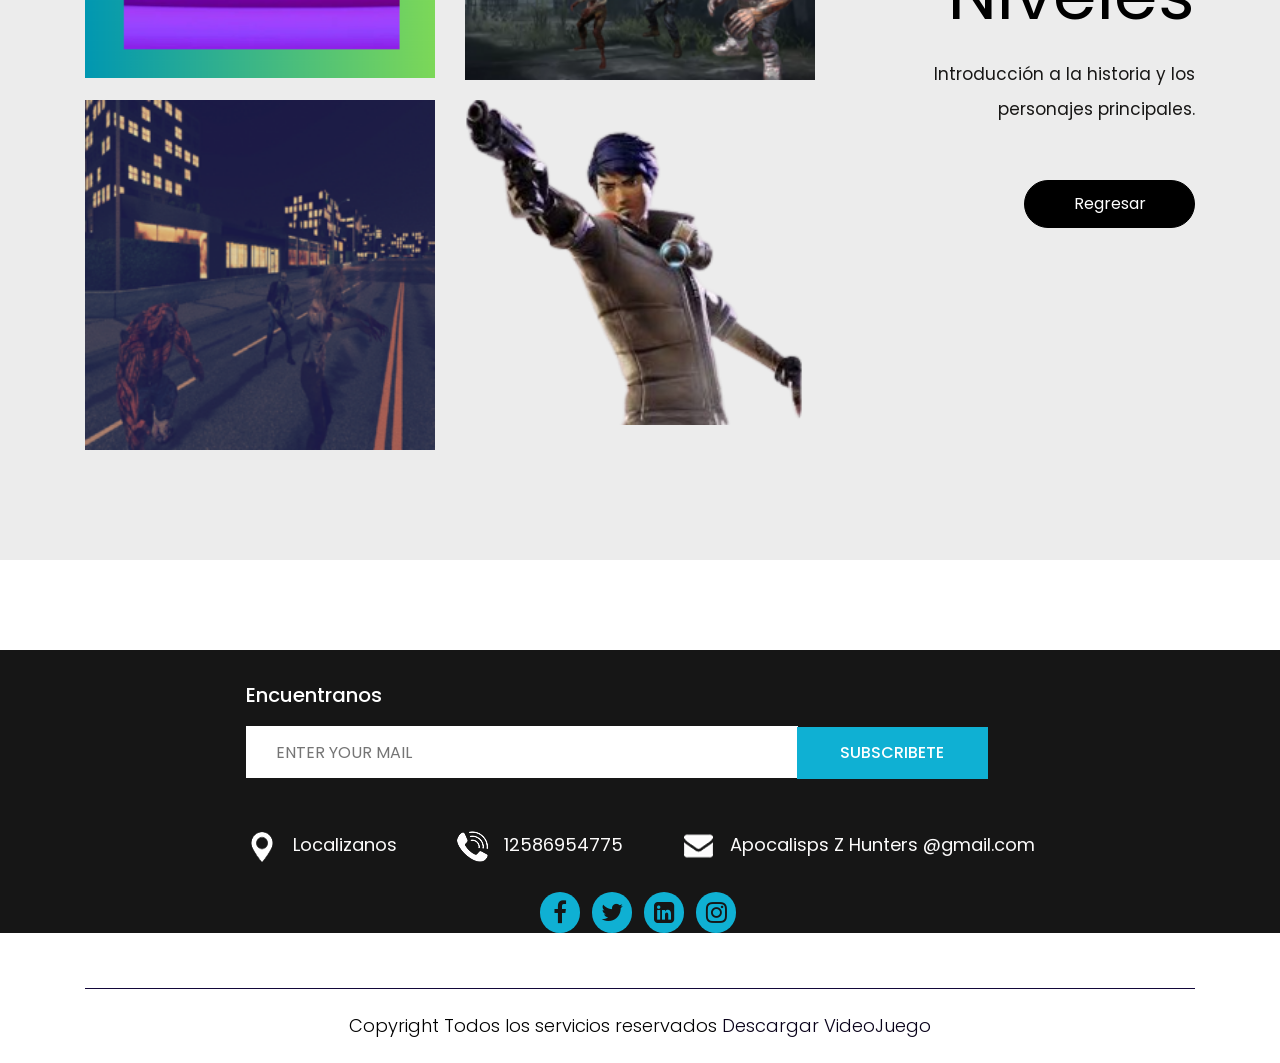
<file: gallery.html>
<!DOCTYPE html>
<html lang="en">

<head>
  <!-- basic -->
  <meta charset="utf-8">
  <meta http-equiv="X-UA-Compatible" content="IE=edge">
  <!-- mobile metas -->
  <meta name="viewport" content="width=device-width, initial-scale=1">
  <meta name="viewport" content="initial-scale=1, maximum-scale=1">
  <!-- site metas -->
  <title>Apocalipsis Z Hunters</title>
  <meta name="keywords" content="">
  <meta name="description" content="">
  <meta name="author" content="">
  <!-- fevicon -->
  <link rel="icon" href="images/fevicon.png" type="image/gif" />
  <!-- bootstrap css -->
  <link rel="stylesheet" href="css/bootstrap.min.css">
  <!-- style css -->
  <link rel="stylesheet" href="css/style.css">
  <!-- Responsive-->
  <link rel="stylesheet" href="css/responsive.css">  
  <!-- Scrollbar Custom CSS -->
  <link rel="stylesheet" href="css/jquery.mCustomScrollbar.min.css">
  <!-- Tweaks for older IEs-->
  <link rel="stylesheet" href="https://netdna.bootstrapcdn.com/font-awesome/4.0.3/css/font-awesome.css">
<!--[if lt IE 9]>
<script src="https://oss.maxcdn.com/html5shiv/3.7.3/html5shiv.min.js"></script>
<script src="https://oss.maxcdn.com/respond/1.4.2/respond.min.js"></script><![endif]-->
</head>
<!-- body -->

<body class="main-layout">
  <!-- loader  -->
  <div class="loader_bg">
    <div class="loader"><img src="images/loading.gif" alt="#" /></div>
  </div>
  <!-- end loader -->
  <!-- header -->
  <header>
    <!-- header inner -->
    <div class="header-top">
      <div class="header">
        <div class="container">
          <div class="row">
            <div class="col-xl-2 col-lg-2 col-md-2 col-sm-3 col logo_section">
              <div class="full">
                <div class="center-desk">
                  <div class="logo">
                    <a href="index.html"><img src="images/mgtb.png" alt="#" width="80" height="60"/></a>
                  </div>
                </div>
              </div>
            </div>
            <div class="col-xl-10 col-lg-10 col-md-10 col-sm-9">
              
               <div class="menu-area">
                <div class="limit-box">
                  <nav class="main-menu ">
                    <ul class="menu-area-main">
                      <li class="active"> <a href="index.html">Inicio</a> </li>
                  
                      <li> <a href="about.html">Videojuego</a> </li>
                      <li> <a href="gallery.html">Niveles </a> </li>
                      <li> <a href="Api.html">Api</a> </li>
                      <li> <a href="intalacion.html">Instalacion</a> </li>
                      <li> <a href="contact.html">Contacto</a> </li>
      
                        <li > <a   href="#contact">login</a> </li>
                      <li  > <a  class="last_manu" href="#"><img src="images/search_icon.png" alt="#" /></a> </li>
                      
                     </ul>
                   </nav>
                
               </div> 
             </div>
           </div>
         </div>
       </div>
     </div>
     <!-- end header inner -->

     <!-- end header -->
     <section class="slider_section">
      <div id="myCarousel" class="carousel slide" data-ride="carousel">
        <ol class="carousel-indicators">
          <li data-target="#myCarousel" data-slide-to="0" class="active"></li>
          <li data-target="#myCarousel" data-slide-to="1"></li>
          <li data-target="#myCarousel" data-slide-to="2"></li>
        </ol>
        <div class="carousel-inner">
          <div class="carousel-item active">

            <div class="container">
              <div class="carousel-caption">
                <div class="row">
                  <div class="col-md-12">
                    <div class="text-bg">
                      <span>Apocalisps Z Hunters </span>
                      <p> Una Aventura Apocaliptica</p>
                         </p>
                      <a href="intalacion.html">Instalar App</a> 
                    </div>
                  </div>
                </div>
              </div>
            </div>
          </div>
          <div class="carousel-item">

            <div class="container ">
              <div class="carousel-caption">

                <div class="row">
                  <div class="col-md-12">
                    <div class="text-bg">
                      <span>Apocalisps Z Hunters </span>
                      <p>"Sobrevivir es solo el comienzo, ahora debemos luchar."
                         </p>
                      <a href="intalacion.html">Instalar App</a> 
                    </div>
                  </div>

                </div>
              </div>
            </div>

          </div>

         
          
          <div class="carousel-item">

            <div class="container ">
              <div class="carousel-caption">

                <div class="row">
                  <div class="col-md-12">
                    <div class="text-bg">
                      <span>Apocalisps Z Hunters </span>
                      <p>"El miedo es nuestro peor enemigo, no los zombis."
                         </p>
                      <a href="intalacion.html">Instalar App</a> 
                    </div>
                  </div>

                </div>
              </div>
            </div>

          </div>
          <div class="carousel-item">

            <div class="container ">
              <div class="carousel-caption">

                <div class="row">
                  <div class="col-md-12">
                    <div class="text-bg">
                      <span>Apocalisps Z Hunters </span>
                      <p>""El apocalipsis no nos define, nuestras acciones sí."
                         </p>
                      <a href="intalacion.html">Instalar App</a> 
                    </div>
                  </div>

                </div>
              </div>
            </div>

          </div>



          <div class="carousel-item">

            <div class="container">
              <div class="carousel-caption ">
                <div class="row">
                  <div class="col-md-12">
                    <div class="text-bg">
                      <span>Apocalisps Z Hunters </span>
                      <p>"En este mundo, solo los fuertes sobreviven."
                         </p>
                      <a href="intalacion.html">Instalar App</a> 
                    </div>
                  </div>
                </div>
              </div>
            </div>
          </div>
        </div>
     
      <a class="carousel-control-prev" href="#myCarousel" role="button" data-slide="prev">
    <i class="fa fa-long-arrow-left" aria-hidden="true"></i>
     
    </a>
    <a class="carousel-control-next" href="#myCarousel" role="button" data-slide="next">
        <i class="fa fa-long-arrow-right" aria-hidden="true"></i>
      
    </a>
   </div>
    
  

</section>
</div>
</header>


<div class="backgro_mh">
  <div class="container">
    <div class="row">
      <div class="col-md-12">
        <div class="heding">
           <h2>NIVELES</h2>
        </div>
      </div>
    </div>
  </div>
</div>


<div id="gallery" class="Gallery">
  <div class="container"> 
    <div class="row display_boxflex">
      <div class="col-xl-8 col-lg-8 col-md-8 col-sm-12">
        <div class="row">
          <div class="col-xl-6 col-lg-6 col-md-6 col-sm-12 margi_bott">
            <div class="Gallery_img">
              <figure><img src="images/apocalipsis.png" alt="#" width="350px" height="350"/></figure>
            </div>
            <div class="hover_box">
             
              <ul class="icon_hu">
                 <h3>NIVEL1 </h3>
                <li><a href="nivel1.html"><img src="icon/h.png" alt="#"/></a></li>
                 <li><a href="nivel1.html"><img src="icon/h.png" alt="#"/></a></li>
              </ul>
            </div>
          </div>
          <div class="col-xl-6 col-lg-6 col-md-6 col-sm-12 margi_bott">
            <div class="Gallery_img">
              <figure><img src="images/j.png" alt="#"/></figure>
            </div>
            <div class="hover_box">
             
              <ul class="icon_hu">
                 <h3>NIVEL 2</h3>
                <li><a href="nivel2.html"><img src="icon/h.png" alt="#"/></a></li>
                 <li><a href="nivel2.html"><img src="icon/h.png" alt="#"/></a></li>
              </ul>
            </div>
          </div>
          <div class="col-xl-6 col-lg-6 col-md-6 col-sm-12 margi_bott1">
            <div class="Gallery_img">
              <figure><img src="images/somb.png" alt="#"/></figure>
            </div>
            <div class="hover_box">
             
              <ul class="icon_hu">
                 <h3>NIVEL 3</h3>
                <li><a href="nivel3.html"><img src="icon/h.png" alt="#"/></a></li>
                 <li><a href="nivel3.html"><img src="icon/h.png" alt="#"/></a></li>
              </ul>
            </div>
          </div>
          <div class="col-xl-6 col-lg-6 col-md-6 col-sm-12">
            <div class="Gallery_img">
              <figure><img src="images/m.png" alt="#"/></figure>
            </div>
            <div class="hover_box">
             
              <ul class="icon_hu">
                 <h3>ITEMS</h3>
                <li><a href="items.html"><img src="icon/h.png" alt="#"/></a></li>
                 <li><a href="items.html"><img src="icon/h.png" alt="#"/></a></li>
              </ul>
            </div>
          </div>
        </div>
      </div>
      <div class="col-xl-4 col-lg-4 col-md-4 col-sm-12">
        <div class="Gallery_text">
          <div class="titlepage">
            <h2>Niveles</h2>
          </div>
          <p>Introducción a la historia y los personajes principales.</p>
          <a href="index.html">Regresar</a>
        </div>
      </div>
    </div>
  </div>
</div>

<!-- end Gallery --> 




    

    <!--  footer -->
    <footr>
      <div class="footer ">
        <div class="container">
          
              <form class="news">
               <h3>Encuentranos</h3>
                <input class="newslatter" placeholder="ENTER YOUR MAIL" type="text" name=" ENTER YOUR MAIL">
                <button class="submit">Subscribete</button>
              </form>
            </div>
            <div class="col-xl-12 col-lg-12 col-md-12 col-sm-12 ">
              <div class="row">
                <div class="col-xl-12 col-lg-12 col-md-12 col-sm-12 ">
                  <div class="address">
                    <ul class="loca">
                      <li>
                        <a href="#"><img src="icon/loc.png" alt="#" /></a>Localizanos
                   
                        <li>
                          
                            <a href="#"><img src="icon/call.png" alt="#" /></a>12586954775 </li>
                          <li>
                            <a href="#"><img src="icon/email.png" alt="#" /></a>Apocalisps Z Hunters @gmail.com </li>
                          </ul>
                         

                        </div>
                      </div>
                       <div class="col-xl-12 col-lg-12 col-md-12 col-sm-12 ">
                           <ul class="social_link">
                            <li><a href="#"><i class="fa fa-facebook" aria-hidden="true"></i></a></li>
                            <li><a href="#"><i class="fa fa-twitter" aria-hidden="true"></i></a></li>
                            <li><a href="#"><i class="fa fa-linkedin-square" aria-hidden="true"></i></a></li>
                            <li><a href="#"><i class="fa fa-instagram" aria-hidden="true"></i></a></li>
                          </ul>
                       </div>
                    </div>
                  </div>

                </div>

              </div>
               <div class="container">
              <div class="copyright">
               
                  <p>Copyright  Todos los servicios reservados  <a href="intalacion.html">Descargar VideoJuego</a></p>
                </div>
              </div>
            </div>
          </footr>
          <!-- end footer -->
          <!-- Javascript files-->
          <script src="js/jquery.min.js"></script>
          <script src="js/popper.min.js"></script>
          <script src="js/bootstrap.bundle.min.js"></script>
          <script src="js/jquery-3.0.0.min.js"></script>
          <script src="js/plugin.js"></script>
          <!-- sidebar -->
          <script src="js/jquery.mCustomScrollbar.concat.min.js"></script>
          <script src="js/custom.js"></script>




</body>

</html>
</file>
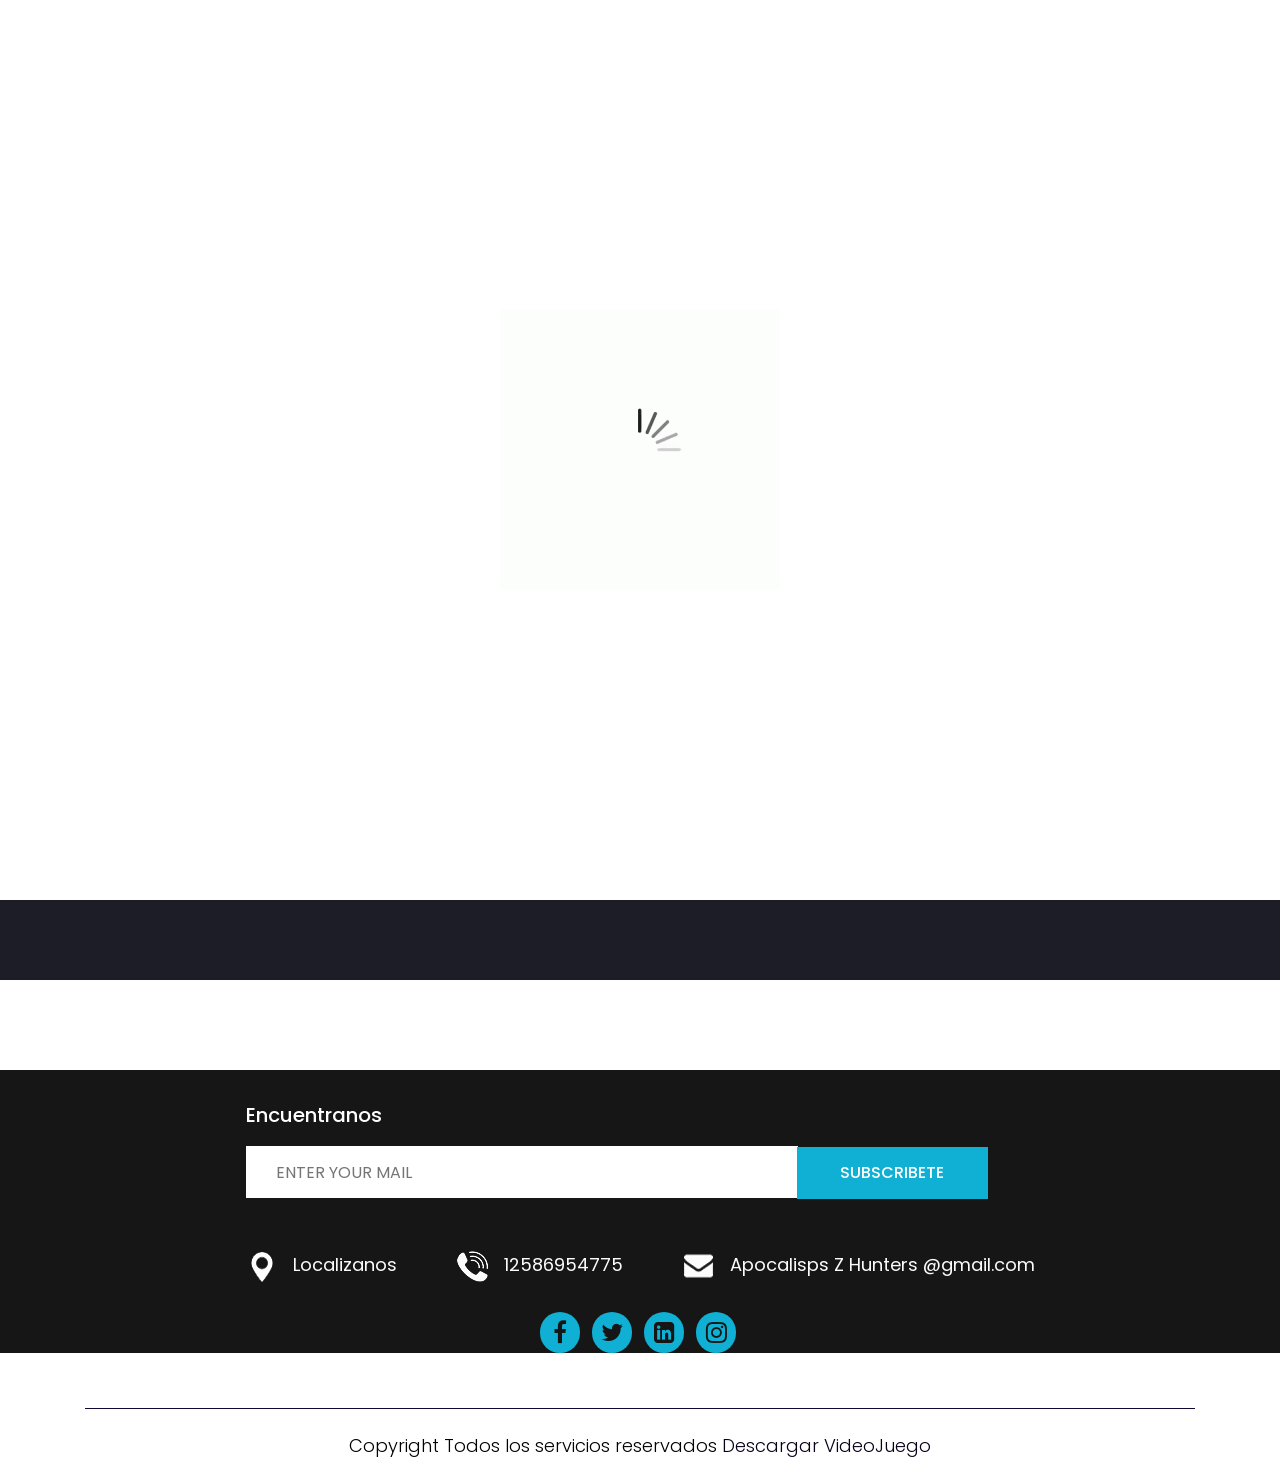
<file: intalacion.html>
<!DOCTYPE html>
<html lang="en">

<head>
  <!-- basic -->
  <meta charset="utf-8">
  <meta http-equiv="X-UA-Compatible" content="IE=edge">
  <!-- mobile metas -->
  <meta name="viewport" content="width=device-width, initial-scale=1">
  <meta name="viewport" content="initial-scale=1, maximum-scale=1">
  <!-- site metas -->
  <title>Apocalipsis Z Hunters</title>
  <meta name="keywords" content="">
  <meta name="description" content="">
  <meta name="author" content="">
  <!-- fevicon -->
  <link rel="icon" href="images/fevicon.png" type="image/gif" />
  <!-- bootstrap css -->
  <link rel="stylesheet" href="css/bootstrap.min.css">
  <!-- style css -->
  <link rel="stylesheet" href="css/style.css">
  <!-- Responsive-->
  <link rel="stylesheet" href="css/responsive.css">  
  <!-- Scrollbar Custom CSS -->
  <link rel="stylesheet" href="css/jquery.mCustomScrollbar.min.css">
  <!-- Tweaks for older IEs-->
  <link rel="stylesheet" href="https://netdna.bootstrapcdn.com/font-awesome/4.0.3/css/font-awesome.css">
<!--[if lt IE 9]>
<script src="https://oss.maxcdn.com/html5shiv/3.7.3/html5shiv.min.js"></script>
<script src="https://oss.maxcdn.com/respond/1.4.2/respond.min.js"></script><![endif]-->
</head>
<!-- body -->

<body class="main-layout">
  <!-- loader  -->
  <div class="loader_bg">
    <div class="loader"><img src="images/loading.gif" alt="#" /></div>
  </div>
  <!-- end loader -->
  <!-- header -->
  <header>
    <!-- header inner -->
    <div class="header-top">
      <div class="header">
        <div class="container">
          <div class="row">
            <div class="col-xl-2 col-lg-2 col-md-2 col-sm-3 col logo_section">
              <div class="full">
                <div class="center-desk">
                  <div class="logo">
                    <a href="index.html"><img src="images/mgtb.png" alt="#" width="80" height="60"/></a>
                  </div>
                </div>
              </div>
            </div>
            <div class="col-xl-10 col-lg-10 col-md-10 col-sm-9">
              
               <div class="menu-area">
                <div class="limit-box">
                  <nav class="main-menu ">
                    <ul class="menu-area-main">
                      <li class="active"> <a href="index.html">Inicio</a> </li>
                  
                      <li> <a href="about.html">Videojuego</a> </li>
                      <li> <a href="gallery.html">Niveles </a> </li>
                      <li> <a href="Api.html">Api</a> </li>
                      <li> <a href="intalacion.html">Instalacion</a> </li>
                      <li> <a href="contact.html">Contacto</a> </li>
      
                        <li > <a   href="#contact">login</a> </li>
                      <li  > <a  class="last_manu" href="#"><img src="images/search_icon.png" alt="#" /></a> </li>
                      
                     </ul>
                   </nav>
                
               </div> 
             </div>
           </div>
         </div>
       </div>
     </div>
     <!-- end header inner -->

     <!-- end header -->
     <section class="slider_section">
      <div id="myCarousel" class="carousel slide" data-ride="carousel">
        <ol class="carousel-indicators">
          <li data-target="#myCarousel" data-slide-to="0" class="active"></li>
          <li data-target="#myCarousel" data-slide-to="1"></li>
          <li data-target="#myCarousel" data-slide-to="2"></li>
        </ol>
        <div class="carousel-inner">
          <div class="carousel-item active">

            <div class="container">
              <div class="carousel-caption">
                <div class="row">
                  <div class="col-md-12">
                    <div class="text-bg">
                      <span>Apocalisps Z Hunters </span>
                      <p> Una Aventura Apocaliptica</p>
                         </p>
                      <a href="intalacion.html">Instalar App</a> 
                    </div>
                  </div>
                </div>
              </div>
            </div>
          </div>
          <div class="carousel-item">

            <div class="container ">
              <div class="carousel-caption">

                <div class="row">
                  <div class="col-md-12">
                    <div class="text-bg">
                      <span>Apocalisps Z Hunters </span>
                      <p>"Sobrevivir es solo el comienzo, ahora debemos luchar."
                         </p>
                      <a href="intalacion.html">Instalar App</a> 
                    </div>
                  </div>

                </div>
              </div>
            </div>

          </div>

         
          
          <div class="carousel-item">

            <div class="container ">
              <div class="carousel-caption">

                <div class="row">
                  <div class="col-md-12">
                    <div class="text-bg">
                      <span>Apocalisps Z Hunters </span>
                      <p>"El miedo es nuestro peor enemigo, no los zombis."
                         </p>
                      <a href="intalacion.html">Instalar App</a> 
                    </div>
                  </div>

                </div>
              </div>
            </div>

          </div>
          <div class="carousel-item">

            <div class="container ">
              <div class="carousel-caption">

                <div class="row">
                  <div class="col-md-12">
                    <div class="text-bg">
                      <span>Apocalisps Z Hunters </span>
                      <p>""El apocalipsis no nos define, nuestras acciones sí."
                         </p>
                      <a href="intalacion.html">Instalar App</a> 
                    </div>
                  </div>

                </div>
              </div>
            </div>

          </div>



          <div class="carousel-item">

            <div class="container">
              <div class="carousel-caption ">
                <div class="row">
                  <div class="col-md-12">
                    <div class="text-bg">
                      <span>Apocalisps Z Hunters </span>
                      <p>"En este mundo, solo los fuertes sobreviven."
                         </p>
                      <a href="intalacion.html">Instalar App</a> 
                    </div>
                  </div>
                </div>
              </div>
            </div>
          </div>
        </div>
     
      <a class="carousel-control-prev" href="#myCarousel" role="button" data-slide="prev">
    <i class="fa fa-long-arrow-left" aria-hidden="true"></i>
     
    </a>
    <a class="carousel-control-next" href="#myCarousel" role="button" data-slide="next">
        <i class="fa fa-long-arrow-right" aria-hidden="true"></i>
      
    </a>
   </div>
    
  

</section>
</div>
</header>


    <!--  footer -->
    <footr>
      <div class="footer ">
        <div class="container">
          
              <form class="news">
               <h3>Encuentranos</h3>
                <input class="newslatter" placeholder="ENTER YOUR MAIL" type="text" name=" ENTER YOUR MAIL">
                <button class="submit">Subscribete</button>
              </form>
            </div>
            <div class="col-xl-12 col-lg-12 col-md-12 col-sm-12 ">
              <div class="row">
                <div class="col-xl-12 col-lg-12 col-md-12 col-sm-12 ">
                  <div class="address">
                    <ul class="loca">
                      <li>
                        <a href="#"><img src="icon/loc.png" alt="#" /></a>Localizanos
                   
                        <li>
                          
                            <a href="#"><img src="icon/call.png" alt="#" /></a>12586954775 </li>
                          <li>
                            <a href="#"><img src="icon/email.png" alt="#" /></a>Apocalisps Z Hunters @gmail.com </li>
                          </ul>
                         

                        </div>
                      </div>
                       <div class="col-xl-12 col-lg-12 col-md-12 col-sm-12 ">
                           <ul class="social_link">
                            <li><a href="#"><i class="fa fa-facebook" aria-hidden="true"></i></a></li>
                            <li><a href="#"><i class="fa fa-twitter" aria-hidden="true"></i></a></li>
                            <li><a href="#"><i class="fa fa-linkedin-square" aria-hidden="true"></i></a></li>
                            <li><a href="#"><i class="fa fa-instagram" aria-hidden="true"></i></a></li>
                          </ul>
                       </div>
                    </div>
                  </div>

                </div>

              </div>
               <div class="container">
              <div class="copyright">
               
                  <p>Copyright  Todos los servicios reservados  <a href="intalacion.html">Descargar VideoJuego</a></p>
                </div>
              </div>
            </div>
          </footr>
          <!-- end footer -->
          <!-- Javascript files-->
          <script src="js/jquery.min.js"></script>
          <script src="js/popper.min.js"></script>
          <script src="js/bootstrap.bundle.min.js"></script>
          <script src="js/jquery-3.0.0.min.js"></script>
          <script src="js/plugin.js"></script>
          <!-- sidebar -->
          <script src="js/jquery.mCustomScrollbar.concat.min.js"></script>
          <script src="js/custom.js"></script>
</body>

</html>
</file>
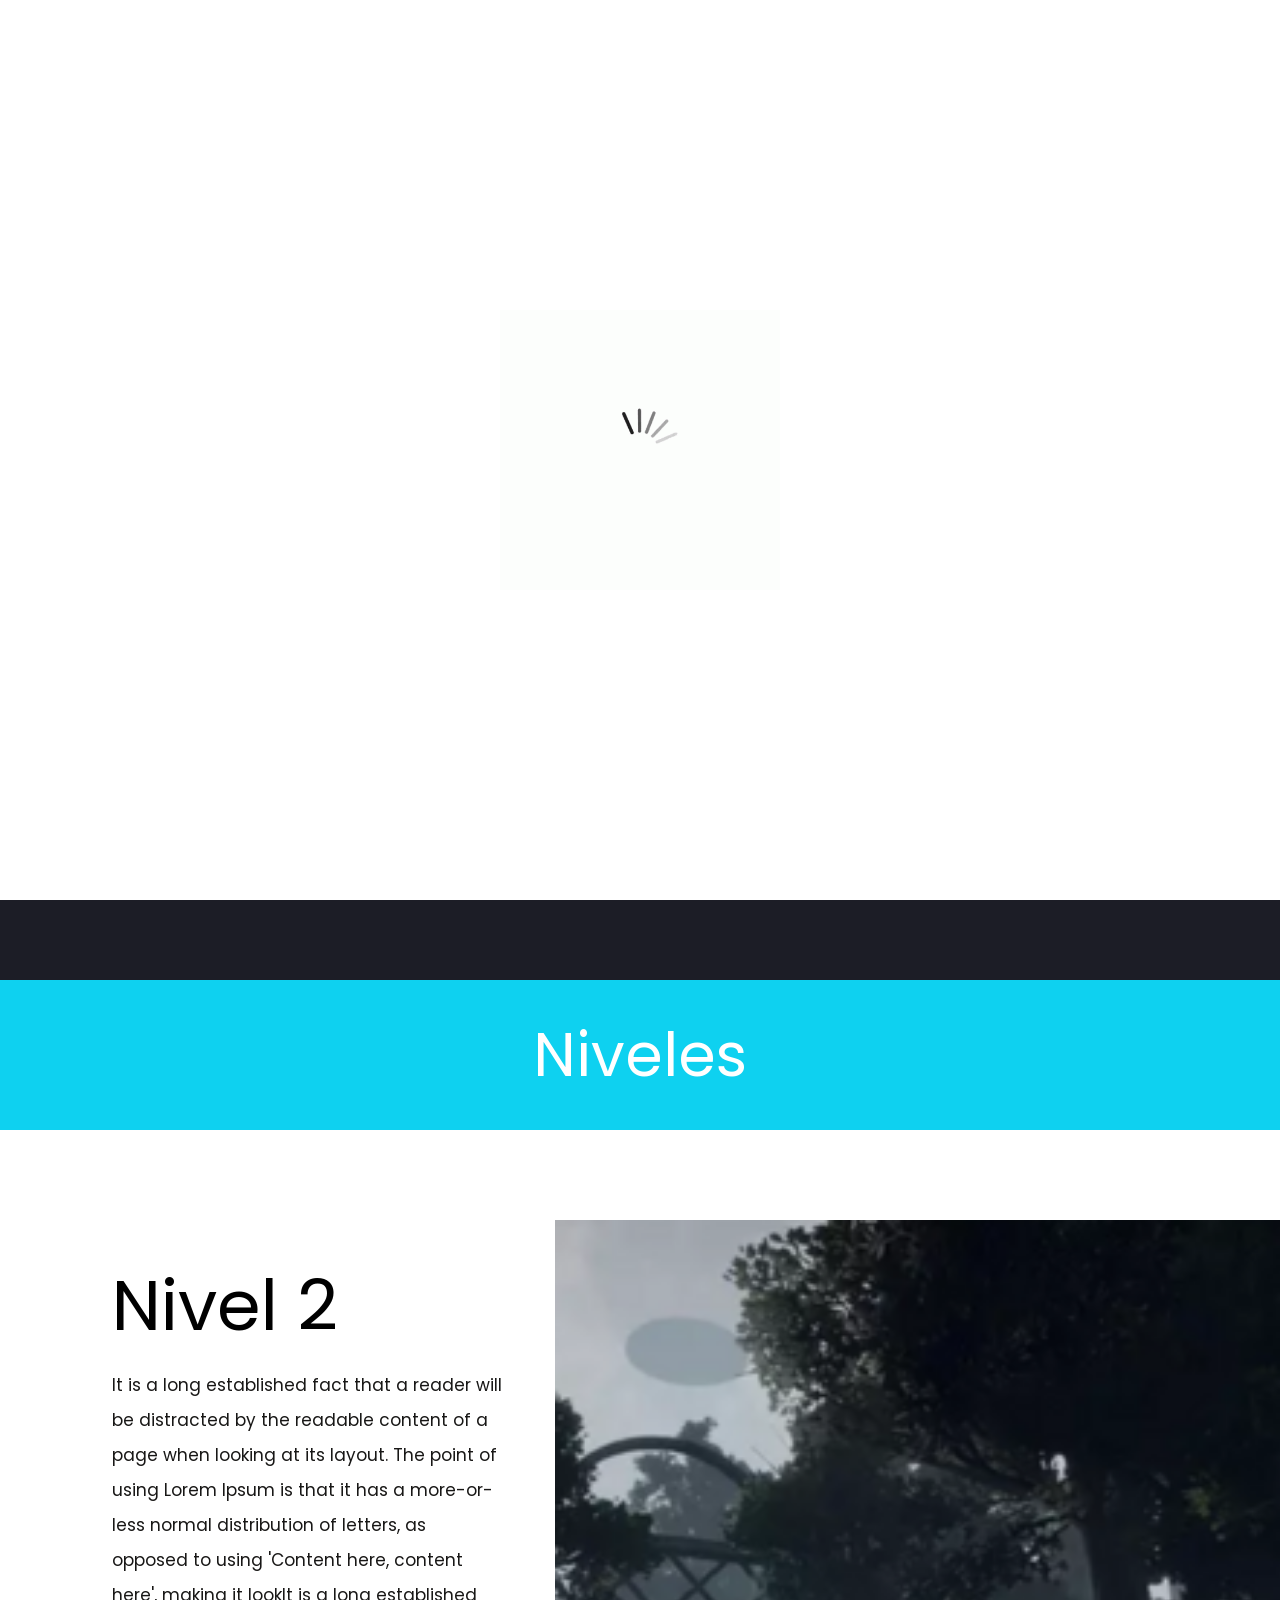
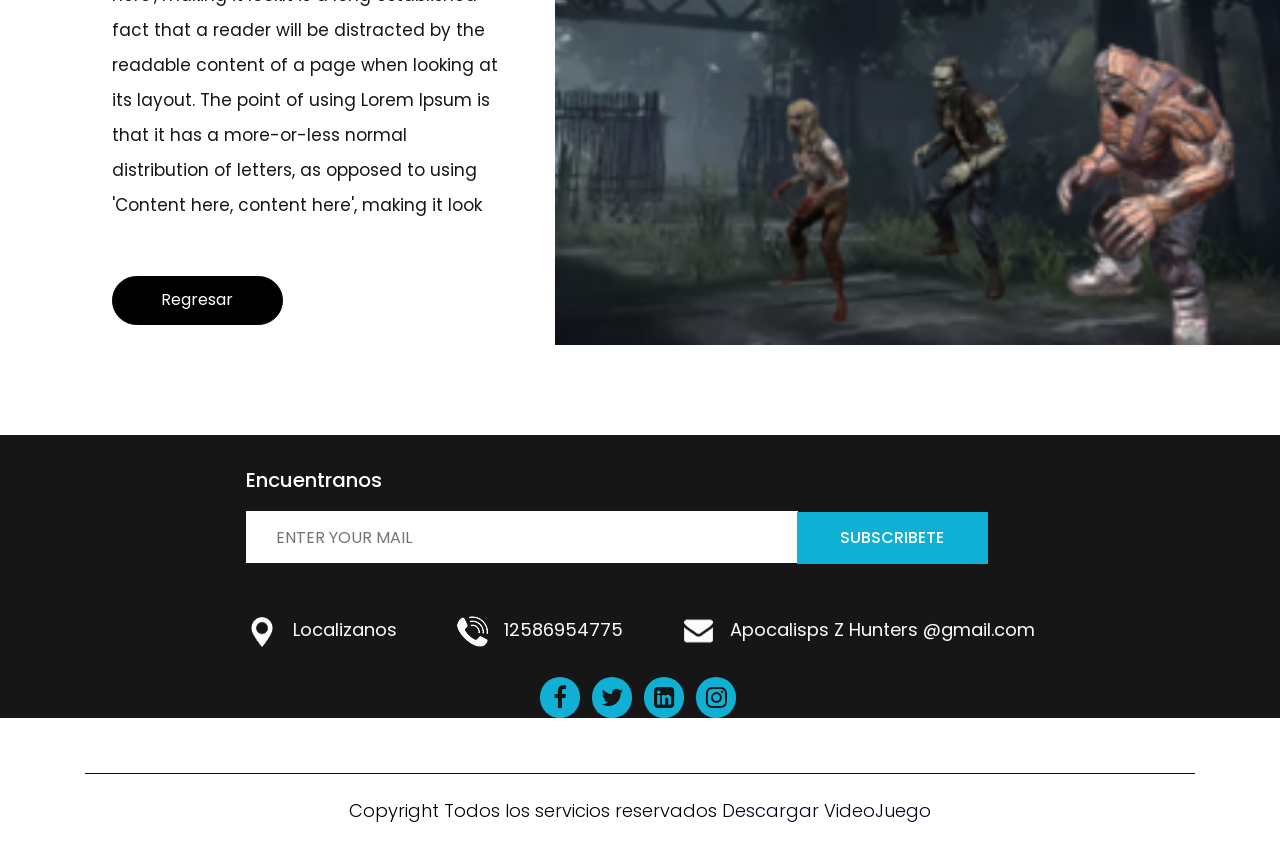
<file: nivel2.html>
<!DOCTYPE html>
<html lang="en">

<head>
  <!-- basic -->
  <meta charset="utf-8">
  <meta http-equiv="X-UA-Compatible" content="IE=edge">
  <!-- mobile metas -->
  <meta name="viewport" content="width=device-width, initial-scale=1">
  <meta name="viewport" content="initial-scale=1, maximum-scale=1">
  <!-- site metas -->
  <title>Apocalipsis Z Hunters</title>
  <meta name="keywords" content="">
  <meta name="description" content="">
  <meta name="author" content="">
  <!-- fevicon -->
  <link rel="icon" href="images/fevicon.png" type="image/gif" />
  <!-- bootstrap css -->
  <link rel="stylesheet" href="css/bootstrap.min.css">
  <!-- style css -->
  <link rel="stylesheet" href="css/style.css">
  <!-- Responsive-->
  <link rel="stylesheet" href="css/responsive.css">  
  <!-- Scrollbar Custom CSS -->
  <link rel="stylesheet" href="css/jquery.mCustomScrollbar.min.css">
  <!-- Tweaks for older IEs-->
  <link rel="stylesheet" href="https://netdna.bootstrapcdn.com/font-awesome/4.0.3/css/font-awesome.css">
<!--[if lt IE 9]>
<script src="https://oss.maxcdn.com/html5shiv/3.7.3/html5shiv.min.js"></script>
<script src="https://oss.maxcdn.com/respond/1.4.2/respond.min.js"></script><![endif]-->
</head>
<!-- body -->

<body class="main-layout">
  <!-- loader  -->
  <div class="loader_bg">
    <div class="loader"><img src="images/loading.gif" alt="#" /></div>
  </div>
  <!-- end loader -->
  <!-- header -->
  <header>
    <!-- header inner -->
    <div class="header-top">
      <div class="header">
        <div class="container">
          <div class="row">
            <div class="col-xl-2 col-lg-2 col-md-2 col-sm-3 col logo_section">
              <div class="full">
                <div class="center-desk">
                  <div class="logo">
                    <a href="index.html"><img src="images/mgtb.png" alt="#" width="80" height="60"/></a>
                  </div>
                </div>
              </div>
            </div>
            <div class="col-xl-10 col-lg-10 col-md-10 col-sm-9">
              
               <div class="menu-area">
                <div class="limit-box">
                  <nav class="main-menu ">
                    <ul class="menu-area-main">
                      <li class="active"> <a href="index.html">Inicio</a> </li>
                  
                      <li> <a href="about.html">Videojuego</a> </li>
                      <li> <a href="gallery.html">Niveles </a> </li>
                      <li> <a href="Api.html">Api</a> </li>
                      <li> <a href="intalacion.html">Instalacion</a> </li>
                      <li> <a href="contact.html">Contacto</a> </li>
      
                        <li > <a   href="#contact">login</a> </li>
                      <li  > <a  class="last_manu" href="#"><img src="images/search_icon.png" alt="#" /></a> </li>
                      
                     </ul>
                   </nav>
                
               </div> 
             </div>
           </div>
         </div>
       </div>
     </div>
     <!-- end header inner -->

     <!-- end header -->
     <section class="slider_section">
      <div id="myCarousel" class="carousel slide" data-ride="carousel">
        <ol class="carousel-indicators">
          <li data-target="#myCarousel" data-slide-to="0" class="active"></li>
          <li data-target="#myCarousel" data-slide-to="1"></li>
          <li data-target="#myCarousel" data-slide-to="2"></li>
        </ol>
        <div class="carousel-inner">
          <div class="carousel-item active">

            <div class="container">
              <div class="carousel-caption">
                <div class="row">
                  <div class="col-md-12">
                    <div class="text-bg">
                      <span>Apocalisps Z Hunters </span>
                      <p> Una Aventura Apocaliptica</p>
                         </p>
                      <a href="intalacion.html">Instalar App</a> 
                    </div>
                  </div>
                </div>
              </div>
            </div>
          </div>
          <div class="carousel-item">

            <div class="container ">
              <div class="carousel-caption">

                <div class="row">
                  <div class="col-md-12">
                    <div class="text-bg">
                      <span>Apocalisps Z Hunters </span>
                      <p>"Sobrevivir es solo el comienzo, ahora debemos luchar."
                         </p>
                      <a href="intalacion.html">Instalar App</a> 
                    </div>
                  </div>

                </div>
              </div>
            </div>

          </div>

         
          
          <div class="carousel-item">

            <div class="container ">
              <div class="carousel-caption">

                <div class="row">
                  <div class="col-md-12">
                    <div class="text-bg">
                      <span>Apocalisps Z Hunters </span>
                      <p>"El miedo es nuestro peor enemigo, no los zombis."
                         </p>
                      <a href="intalacion.html">Instalar App</a> 
                    </div>
                  </div>

                </div>
              </div>
            </div>

          </div>
          <div class="carousel-item">

            <div class="container ">
              <div class="carousel-caption">

                <div class="row">
                  <div class="col-md-12">
                    <div class="text-bg">
                      <span>Apocalisps Z Hunters </span>
                      <p>""El apocalipsis no nos define, nuestras acciones sí."
                         </p>
                      <a href="intalacion.html">Instalar App</a> 
                    </div>
                  </div>

                </div>
              </div>
            </div>

          </div>



          <div class="carousel-item">

            <div class="container">
              <div class="carousel-caption ">
                <div class="row">
                  <div class="col-md-12">
                    <div class="text-bg">
                      <span>Apocalisps Z Hunters </span>
                      <p>"En este mundo, solo los fuertes sobreviven."
                         </p>
                      <a href="intalacion.html">Instalar App</a> 
                    </div>
                  </div>
                </div>
              </div>
            </div>
          </div>
        </div>
     
      <a class="carousel-control-prev" href="#myCarousel" role="button" data-slide="prev">
    <i class="fa fa-long-arrow-left" aria-hidden="true"></i>
     
    </a>
    <a class="carousel-control-next" href="#myCarousel" role="button" data-slide="next">
        <i class="fa fa-long-arrow-right" aria-hidden="true"></i>
      
    </a>
   </div>
    
  

</section>
</div>
</header>



<!---------------------------------- Nivel 2-------------------------------------------------------------------------------------->
<div class="backgro_mh">
  <div class="container">
    <div class="row">
      <div class="col-md-12">
        <div class="heding">
           <h2>Niveles</h2>
        </div>
      </div>
    </div>
  </div>
</div>

<!-- upcoming -->
<div id="upcoming" class="upcoming">
  <div class="container-fluid padding_left3">
    <div class="row display_boxflex">
      <div class="col-xl-5 col-lg-5 col-md-5 col-sm-12">
       <div class="box_text">
          <div class="titlepage">
            <h2>Nivel 2</h2>
          </div>
          <p>It is a long established fact that a reader will be distracted by the readable content of a page when looking at its layout. The point of using Lorem Ipsum is that it has a more-or-less normal distribution of letters, as opposed to using 'Content here, content here', making it lookIt is a long established fact that a reader will be distracted by the readable content of a page when looking at its layout. The point of using Lorem Ipsum is that it has a more-or-less normal distribution of letters, as opposed to using 'Content here, content here', making it look</p>
          <a href="gallery.html">Regresar</a>
        </div>
      </div> 
    
      <div class="col-xl-7 col-lg-7 col-md-7 col-sm-12 border_right">
         <div class="upcomimg">
           <figure><img src="images/j.png" alt="#" width="700" height="800"/></figure>
        </div>
          </div>
  </div>
    </div>
</div>
<!-- end upcoming -->


   
    <!--  footer -->
    <footr>
        <div class="footer ">
          <div class="container">
            
                <form class="news">
                 <h3>Encuentranos</h3>
                  <input class="newslatter" placeholder="ENTER YOUR MAIL" type="text" name=" ENTER YOUR MAIL">
                  <button class="submit">Subscribete</button>
                </form>
              </div>
              <div class="col-xl-12 col-lg-12 col-md-12 col-sm-12 ">
                <div class="row">
                  <div class="col-xl-12 col-lg-12 col-md-12 col-sm-12 ">
                    <div class="address">
                      <ul class="loca">
                        <li>
                          <a href="#"><img src="icon/loc.png" alt="#" /></a>Localizanos
                     
                          <li>
                            
                              <a href="#"><img src="icon/call.png" alt="#" /></a>12586954775 </li>
                            <li>
                              <a href="#"><img src="icon/email.png" alt="#" /></a>Apocalisps Z Hunters @gmail.com </li>
                            </ul>
                           
  
                          </div>
                        </div>
                         <div class="col-xl-12 col-lg-12 col-md-12 col-sm-12 ">
                             <ul class="social_link">
                              <li><a href="#"><i class="fa fa-facebook" aria-hidden="true"></i></a></li>
                              <li><a href="#"><i class="fa fa-twitter" aria-hidden="true"></i></a></li>
                              <li><a href="#"><i class="fa fa-linkedin-square" aria-hidden="true"></i></a></li>
                              <li><a href="#"><i class="fa fa-instagram" aria-hidden="true"></i></a></li>
                            </ul>
                         </div>
                      </div>
                    </div>
  
                  </div>
  
                </div>
                 <div class="container">
                <div class="copyright">
                 
                    <p>Copyright  Todos los servicios reservados  <a href="intalacion.html">Descargar VideoJuego</a></p>
                  </div>
                </div>
              </div>
            </footr>
            <!-- end footer -->
            <!-- Javascript files-->
            <script src="js/jquery.min.js"></script>
            <script src="js/popper.min.js"></script>
            <script src="js/bootstrap.bundle.min.js"></script>
            <script src="js/jquery-3.0.0.min.js"></script>
            <script src="js/plugin.js"></script>
            <!-- sidebar -->
            <script src="js/jquery.mCustomScrollbar.concat.min.js"></script>
            <script src="js/custom.js"></script>
  
  
  
  
  </body>
  
  </html>
</file>
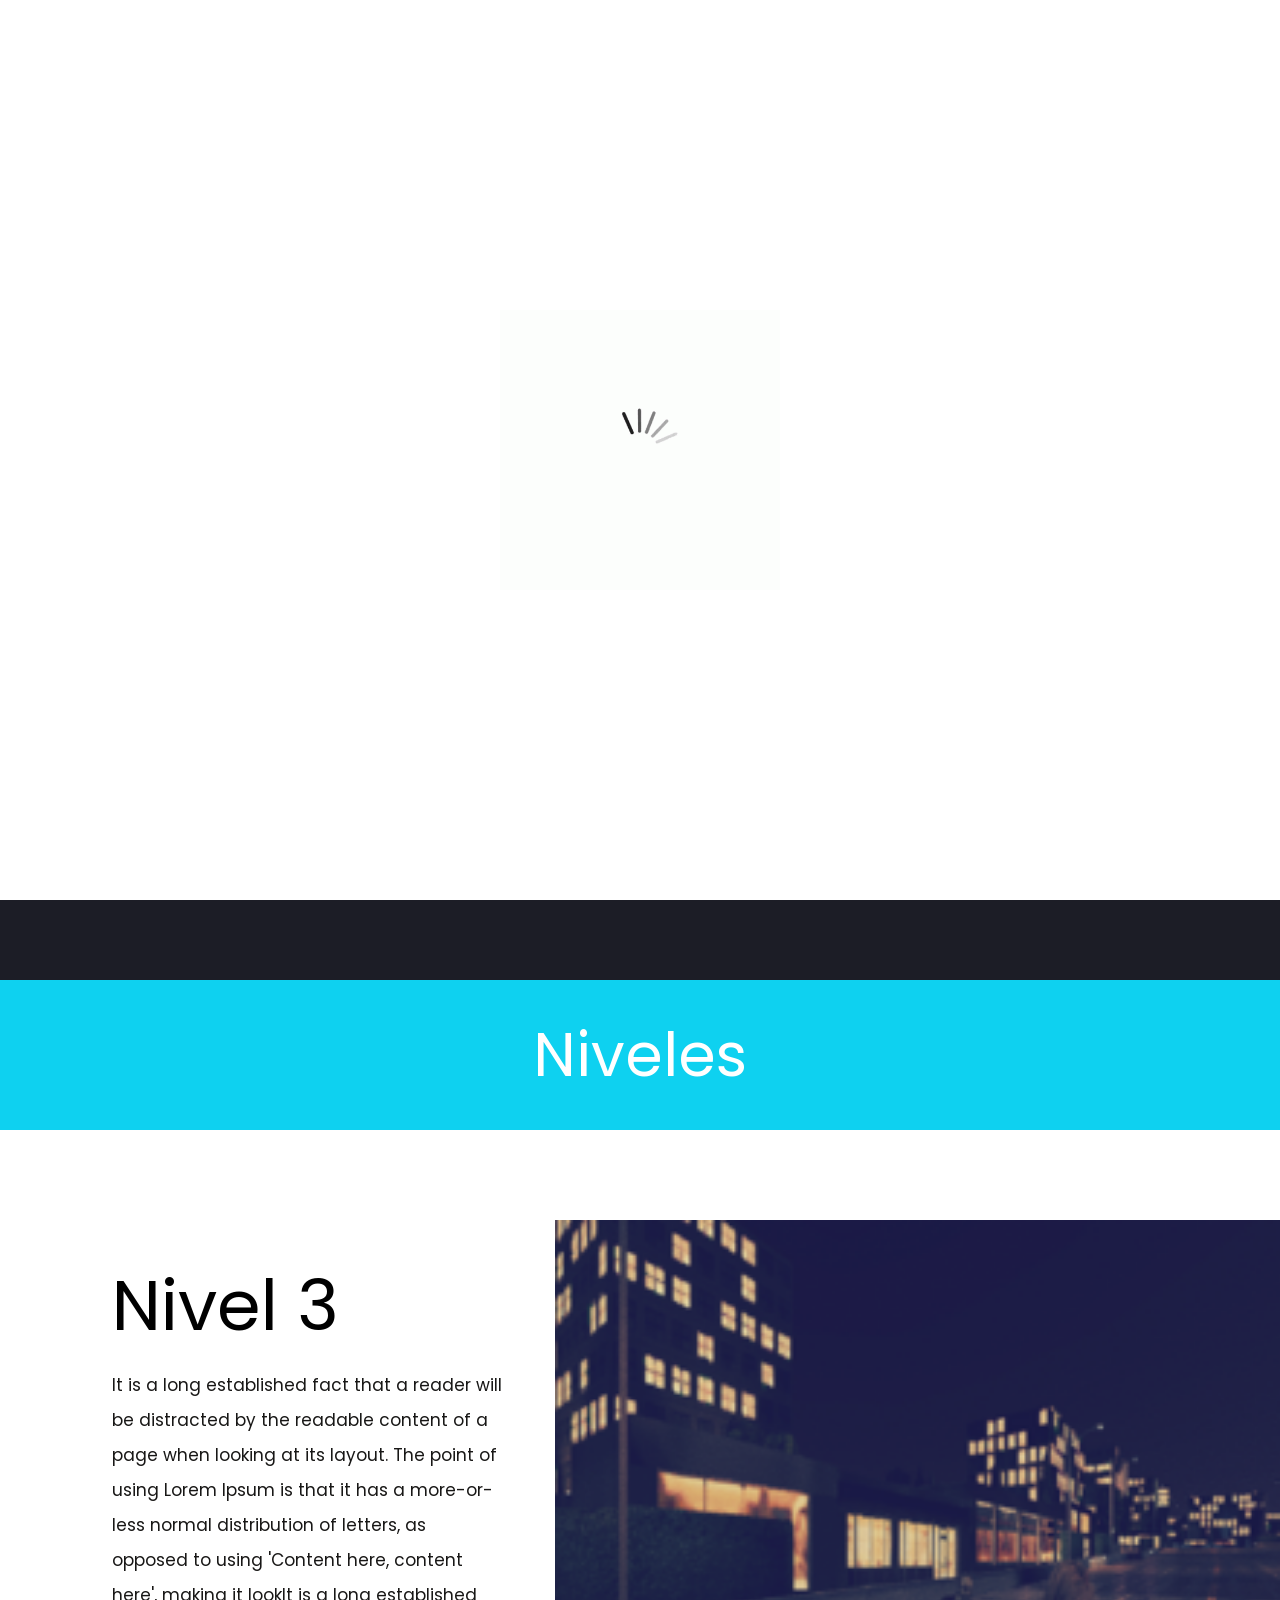
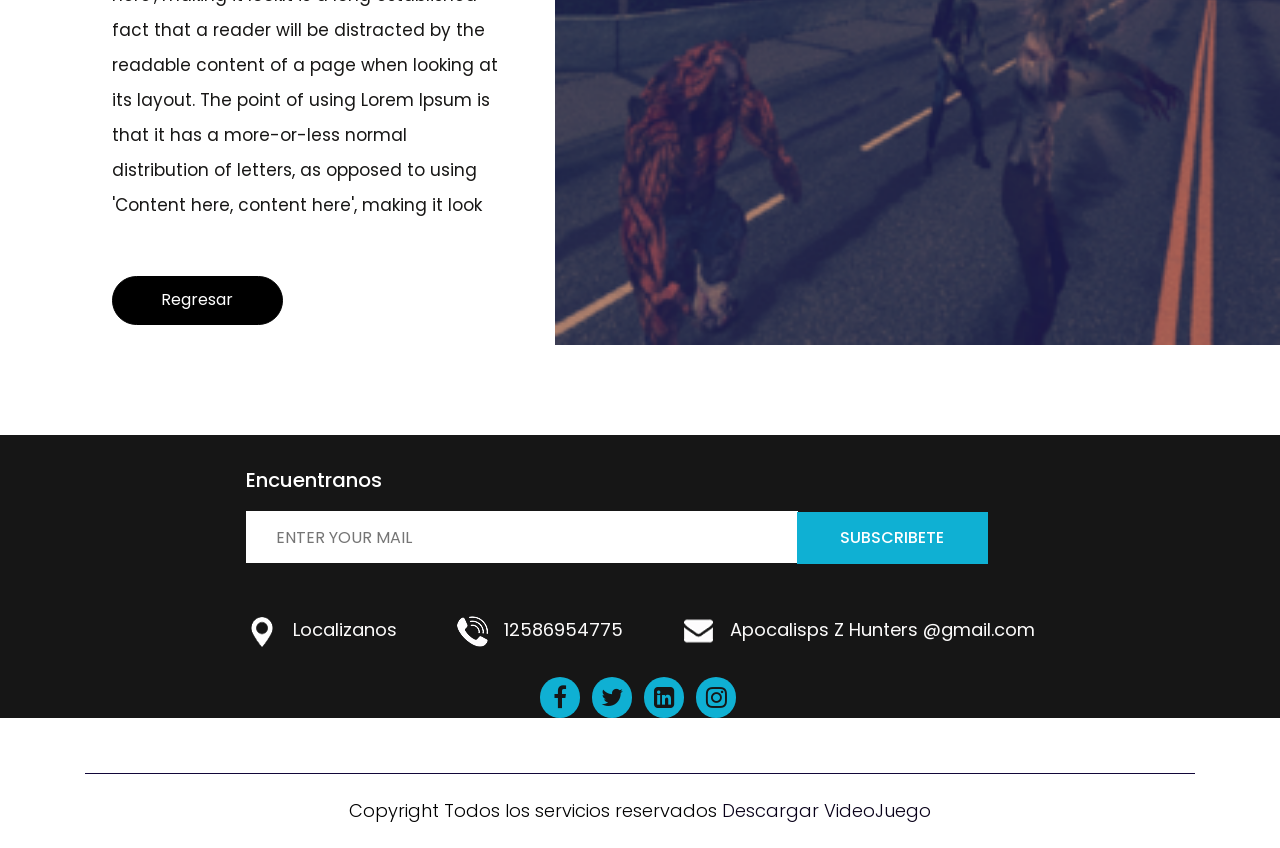
<file: nivel3.html>
<!DOCTYPE html>
<html lang="en">

<head>
  <!-- basic -->
  <meta charset="utf-8">
  <meta http-equiv="X-UA-Compatible" content="IE=edge">
  <!-- mobile metas -->
  <meta name="viewport" content="width=device-width, initial-scale=1">
  <meta name="viewport" content="initial-scale=1, maximum-scale=1">
  <!-- site metas -->
  <title>Apocalipsis Z Hunters</title>
  <meta name="keywords" content="">
  <meta name="description" content="">
  <meta name="author" content="">
  <!-- fevicon -->
  <link rel="icon" href="images/fevicon.png" type="image/gif" />
  <!-- bootstrap css -->
  <link rel="stylesheet" href="css/bootstrap.min.css">
  <!-- style css -->
  <link rel="stylesheet" href="css/style.css">
  <!-- Responsive-->
  <link rel="stylesheet" href="css/responsive.css">  
  <!-- Scrollbar Custom CSS -->
  <link rel="stylesheet" href="css/jquery.mCustomScrollbar.min.css">
  <!-- Tweaks for older IEs-->
  <link rel="stylesheet" href="https://netdna.bootstrapcdn.com/font-awesome/4.0.3/css/font-awesome.css">
<!--[if lt IE 9]>
<script src="https://oss.maxcdn.com/html5shiv/3.7.3/html5shiv.min.js"></script>
<script src="https://oss.maxcdn.com/respond/1.4.2/respond.min.js"></script><![endif]-->
</head>
<!-- body -->

<body class="main-layout">
  <!-- loader  -->
  <div class="loader_bg">
    <div class="loader"><img src="images/loading.gif" alt="#" /></div>
  </div>
  <!-- end loader -->
  <!-- header -->
  <header>
    <!-- header inner -->
    <div class="header-top">
      <div class="header">
        <div class="container">
          <div class="row">
            <div class="col-xl-2 col-lg-2 col-md-2 col-sm-3 col logo_section">
              <div class="full">
                <div class="center-desk">
                  <div class="logo">
                    <a href="index.html"><img src="images/mgtb.png" alt="#" width="80" height="60"/></a>
                  </div>
                </div>
              </div>
            </div>
            <div class="col-xl-10 col-lg-10 col-md-10 col-sm-9">
              
               <div class="menu-area">
                <div class="limit-box">
                  <nav class="main-menu ">
                    <ul class="menu-area-main">
                      <li class="active"> <a href="index.html">Inicio</a> </li>
                  
                      <li> <a href="about.html">Videojuego</a> </li>
                      <li> <a href="gallery.html">Niveles </a> </li>
                      <li> <a href="Api.html">Api</a> </li>
                      <li> <a href="intalacion.html">Instalacion</a> </li>
                      <li> <a href="contact.html">Contacto</a> </li>
      
                        <li > <a   href="#contact">login</a> </li>
                      <li  > <a  class="last_manu" href="#"><img src="images/search_icon.png" alt="#" /></a> </li>
                      
                     </ul>
                   </nav>
                
               </div> 
             </div>
           </div>
         </div>
       </div>
     </div>
     <!-- end header inner -->

     <!-- end header -->
     <section class="slider_section">
      <div id="myCarousel" class="carousel slide" data-ride="carousel">
        <ol class="carousel-indicators">
          <li data-target="#myCarousel" data-slide-to="0" class="active"></li>
          <li data-target="#myCarousel" data-slide-to="1"></li>
          <li data-target="#myCarousel" data-slide-to="2"></li>
        </ol>
        <div class="carousel-inner">
          <div class="carousel-item active">

            <div class="container">
              <div class="carousel-caption">
                <div class="row">
                  <div class="col-md-12">
                    <div class="text-bg">
                      <span>Apocalisps Z Hunters </span>
                      <p> Una Aventura Apocaliptica</p>
                         </p>
                      <a href="intalacion.html">Instalar App</a> 
                    </div>
                  </div>
                </div>
              </div>
            </div>
          </div>
          <div class="carousel-item">

            <div class="container ">
              <div class="carousel-caption">

                <div class="row">
                  <div class="col-md-12">
                    <div class="text-bg">
                      <span>Apocalisps Z Hunters </span>
                      <p>"Sobrevivir es solo el comienzo, ahora debemos luchar."
                         </p>
                      <a href="intalacion.html">Instalar App</a> 
                    </div>
                  </div>

                </div>
              </div>
            </div>

          </div>

         
          
          <div class="carousel-item">

            <div class="container ">
              <div class="carousel-caption">

                <div class="row">
                  <div class="col-md-12">
                    <div class="text-bg">
                      <span>Apocalisps Z Hunters </span>
                      <p>"El miedo es nuestro peor enemigo, no los zombis."
                         </p>
                      <a href="intalacion.html">Instalar App</a> 
                    </div>
                  </div>

                </div>
              </div>
            </div>

          </div>
          <div class="carousel-item">

            <div class="container ">
              <div class="carousel-caption">

                <div class="row">
                  <div class="col-md-12">
                    <div class="text-bg">
                      <span>Apocalisps Z Hunters </span>
                      <p>""El apocalipsis no nos define, nuestras acciones sí."
                         </p>
                      <a href="intalacion.html">Instalar App</a> 
                    </div>
                  </div>

                </div>
              </div>
            </div>

          </div>



          <div class="carousel-item">

            <div class="container">
              <div class="carousel-caption ">
                <div class="row">
                  <div class="col-md-12">
                    <div class="text-bg">
                      <span>Apocalisps Z Hunters </span>
                      <p>"En este mundo, solo los fuertes sobreviven."
                         </p>
                      <a href="intalacion.html">Instalar App</a> 
                    </div>
                  </div>
                </div>
              </div>
            </div>
          </div>
        </div>
     
      <a class="carousel-control-prev" href="#myCarousel" role="button" data-slide="prev">
    <i class="fa fa-long-arrow-left" aria-hidden="true"></i>
     
    </a>
    <a class="carousel-control-next" href="#myCarousel" role="button" data-slide="next">
        <i class="fa fa-long-arrow-right" aria-hidden="true"></i>
      
    </a>
   </div>
    
  

</section>
</div>
</header>


<!---------------------------------Nivel 3---------------------------------------------------------------------------->

<div class="backgro_mh">
  <div class="container">
    <div class="row">
      <div class="col-md-12">
        <div class="heding">
           <h2>Niveles</h2>
        </div>
      </div>
    </div>
  </div>
</div>

<!-- upcoming -->
<div id="upcoming" class="upcoming">
  <div class="container-fluid padding_left3">
    <div class="row display_boxflex">
      <div class="col-xl-5 col-lg-5 col-md-5 col-sm-12">
       <div class="box_text">
          <div class="titlepage">
            <h2>Nivel 3</h2>
          </div>
          <p>It is a long established fact that a reader will be distracted by the readable content of a page when looking at its layout. The point of using Lorem Ipsum is that it has a more-or-less normal distribution of letters, as opposed to using 'Content here, content here', making it lookIt is a long established fact that a reader will be distracted by the readable content of a page when looking at its layout. The point of using Lorem Ipsum is that it has a more-or-less normal distribution of letters, as opposed to using 'Content here, content here', making it look</p>
          <a href="gallery.html">Regresar</a>
        </div>
      </div> 
    
      <div class="col-xl-7 col-lg-7 col-md-7 col-sm-12 border_right">
         <div class="upcomimg">
           <figure><img src="images/somb.png" alt="#"/></figure>
        </div>
          </div>
  </div>
    </div>
</div>
<!-- end upcoming -->


  
    <!--  footer -->
    <footr>
        <div class="footer ">
          <div class="container">
            
                <form class="news">
                 <h3>Encuentranos</h3>
                  <input class="newslatter" placeholder="ENTER YOUR MAIL" type="text" name=" ENTER YOUR MAIL">
                  <button class="submit">Subscribete</button>
                </form>
              </div>
              <div class="col-xl-12 col-lg-12 col-md-12 col-sm-12 ">
                <div class="row">
                  <div class="col-xl-12 col-lg-12 col-md-12 col-sm-12 ">
                    <div class="address">
                      <ul class="loca">
                        <li>
                          <a href="#"><img src="icon/loc.png" alt="#" /></a>Localizanos
                     
                          <li>
                            
                              <a href="#"><img src="icon/call.png" alt="#" /></a>12586954775 </li>
                            <li>
                              <a href="#"><img src="icon/email.png" alt="#" /></a>Apocalisps Z Hunters @gmail.com </li>
                            </ul>
                           
  
                          </div>
                        </div>
                         <div class="col-xl-12 col-lg-12 col-md-12 col-sm-12 ">
                             <ul class="social_link">
                              <li><a href="#"><i class="fa fa-facebook" aria-hidden="true"></i></a></li>
                              <li><a href="#"><i class="fa fa-twitter" aria-hidden="true"></i></a></li>
                              <li><a href="#"><i class="fa fa-linkedin-square" aria-hidden="true"></i></a></li>
                              <li><a href="#"><i class="fa fa-instagram" aria-hidden="true"></i></a></li>
                            </ul>
                         </div>
                      </div>
                    </div>
  
                  </div>
  
                </div>
                 <div class="container">
                <div class="copyright">
                 
                    <p>Copyright  Todos los servicios reservados  <a href="intalacion.html">Descargar VideoJuego</a></p>
                  </div>
                </div>
              </div>
            </footr>
            <!-- end footer -->
            <!-- Javascript files-->
            <script src="js/jquery.min.js"></script>
            <script src="js/popper.min.js"></script>
            <script src="js/bootstrap.bundle.min.js"></script>
            <script src="js/jquery-3.0.0.min.js"></script>
            <script src="js/plugin.js"></script>
            <!-- sidebar -->
            <script src="js/jquery.mCustomScrollbar.concat.min.js"></script>
            <script src="js/custom.js"></script>
  
  
  
  
  </body>
  
  </html>
</file>
<file: css/style.css>
/*--------------------------------------------------------------------- File Name: style.css ---------------------------------------------------------------------*/
/*--------------------------------------------------------------------- import Fonts ---------------------------------------------------------------------*/
 @import url('https://fonts.googleapis.com/css?family=Rajdhani:300,400,500,600,700');
 @import url('https://fonts.googleapis.com/css?family=Poppins:100,100i,200,200i,300,300i,400,400i,500,500i,600,600i,700,700i,800,800i,900,900i');
/*****---------------------------------------- 1) font-family: 'Rajdhani', sans-serif;
 2) font-family: 'Poppins', sans-serif;
 ----------------------------------------*****/
/*--------------------------------------------------------------------- import Files ---------------------------------------------------------------------*/
 @import url(animate.min.css);
 @import url(normalize.css);
 @import url(meanmenu.css);
 @import url(owl.carousel.min.css);
 @import url(slick.css);
 @import url(jquery-ui.css);
 @import url(nice-select.css);
/*--------------------------------------------------------------------- skeleton ---------------------------------------------------------------------*/
 * {
     box-sizing: border-box !important;
}
 html {
     scroll-behavior: smooth;
}
 body {
     color: #666666;
     font-size: 14px;
     font-family: 'Poppins', sans-serif;
     line-height: 1.80857;
     font-weight: normal;
     overflow-x: hidden;
}
 a {
     color: #1f1f1f;
     text-decoration: none !important;
     outline: none !important;
     -webkit-transition: all .3s ease-in-out;
     -moz-transition: all .3s ease-in-out;
     -ms-transition: all .3s ease-in-out;
     -o-transition: all .3s ease-in-out;
     transition: all .3s ease-in-out;
}
 h1, h2, h3, h4, h5, h6 {
     letter-spacing: 0;
     font-weight: normal;
     position: relative;
     padding: 0 0 10px 0;
     font-weight: normal;
     line-height: normal;
     color: #111111;
     margin: 0 
}
 h1 {
     font-size: 24px 
}
 h2 {
     font-size: 22px 
}
 h3 {
     font-size: 18px 
}
 h4 {
     font-size: 16px 
}
 h5 {
     font-size: 14px 
}
 h6 {
     font-size: 13px 
}
 *, *::after, *::before {
     -webkit-box-sizing: border-box;
     -moz-box-sizing: border-box;
     box-sizing: border-box;
}
 h1 a, h2 a, h3 a, h4 a, h5 a, h6 a {
     color: #212121;
     text-decoration: none!important;
     opacity: 1 
}
 button:focus {
     outline: none;
}
 ul, li, ol {
     margin: 0px;
     padding: 0px;
     list-style: none;
}
 p {
     margin: 0px;
     font-weight: 300;
     font-size: 15px;
     line-height: 24px;
}
 a {
     color: #222222;
     text-decoration: none;
     outline: none !important;
}
 a, .btn {
     text-decoration: none !important;
     outline: none !important;
     -webkit-transition: all .3s ease-in-out;
     -moz-transition: all .3s ease-in-out;
     -ms-transition: all .3s ease-in-out;
     -o-transition: all .3s ease-in-out;
     transition: all .3s ease-in-out;
}
 img {
     max-width: 100%;
     height: auto;
}
 :focus {
     outline: 0;
}
 .btn-custom {
     margin-top: 20px;
     background-color: transparent !important;
     border: 2px solid #ddd;
     padding: 12px 40px;
     font-size: 16px;
}
 .lead {
     font-size: 18px;
     line-height: 30px;
     color: #767676;
     margin: 0;
     padding: 0;
}
 .form-control:focus {
     border-color: #ffffff !important;
     box-shadow: 0 0 0 .2rem rgba(255, 255, 255, .25);
}
 .navbar-form input {
     border: none !important;
}
 .badge {
     font-weight: 500;
}
 blockquote {
     margin: 20px 0 20px;
     padding: 30px;
}
 button {
     border: 0;
     margin: 0;
     padding: 0;
     cursor: pointer;
}
 .full {
     float: left;
     width: 100%;
}
 .layout_padding {
     padding-top: 90px;
     padding-bottom: 90px;
}
 .layout_padding_2 {
     padding-top: 75px;
     padding-bottom: 75px;
}
 .light_silver {
     background: #f9f9f9;
}
 .theme_bg {
     background: #38c8a8;
}
 .margin_top_30 {
     margin-top: 30px !important;
}
 .full {
     width: 100%;
     float: left;
     margin: 0;
     padding: 0;
}
/**-- heading section --**/
 .main_heading {
     text-align: center;
     display: flex;
     justify-content: center;
     position: relative;
     margin-bottom: 50px;
}
 .main_heading h2 {
     padding: 0;
     font-size: 48px;
     line-height: 60px;
     font-weight: 400;
     position: relative;
     letter-spacing: -0.5px;
     color: #114c7d;
     border-left: solid #38c8a8 10px;
     padding-left: 15px;
}
 .main_heading h2 strong {
     background: #38c8a8;
     color: #fff;
     font-weight: 600;
     padding: 0 15px;
     line-height: 68px;
}
 .white_heading_main h2 {
     color: #fff;
}
 .small_main_heading {
     margin-top: 25px;
     float: left;
     width: 100%;
     border-bottom: solid rgba(0, 0, 0, 0.07) 1px;
     margin-bottom: 25px;
}
 .small_main_heading h2 {
     padding: 2px 0 20px 0;
     color: #114c7d;
     font-weight: 400;
     font-size: 28px;
     background-image: url('../images/fevicon.png');
     background-repeat: no-repeat;
     padding-left: 55px;
     letter-spacing: -0.5px;
}
 .small_main_heading h2 strong {
     color: #38c8a8;
     font-weight: 600;
}
 .main_bt {
     background: #000;
     color: #fff;
     padding: 10px 60px 10px 60px;
     float: left;
     font-size: 15px;
     font-weight: 400;
     border: solid #000 5px;
     border-radius: 0;
     margin-right: 30px;
}
 a.readmore_bt {
     color: #fff;
     font-weight: 300;
     text-decoration: underline !important;
}
 .main_bt:hover, .main_bt:focus {
     background: #ad2101;
     border: solid #ad2101 5px;
     color: #fff;
}
/**-- list icon --**/
 .ul_list_info_icon ul {
     list-style: none;
}
 .ul_list_info_icon ul li {
     display: inline;
     float: left;
     width: 100%;
}
 .ul_list_info_icon ul li img {
     width: 75px;
}
/*---------------------------- preloader area ----------------------------*/
 .loader_bg {
     position: fixed;
     z-index: 9999999;
     background: #fff;
     width: 100%;
     height: 100%;
}
 .loader {
     height: 100%;
     width: 100%;
     position: absolute;
     left: 0;
     top: 0;
     display: flex;
     justify-content: center;
     align-items: center;
}
 .loader img {
     width: 280px;
}
/*---------------------------- scroll to top area ----------------------------*/
 .scrollup {
     float: right;
     position: absolute;
     color: #fff;
     right: 20px;
     padding: 0px 5px;
     text-transform: uppercase;
     font-weight: 600;
     background: #38c8a8;
     position: fixed;
     bottom: 20px;
     z-index: 99;
     text-align: center;
     color: #fff;
     cursor: pointer;
     border-radius: 0px;
     opacity: 0;
     backface-visibility: hidden;
     -webkit-backface-visibility: hidden;
     transform: scale(1);
     -moz-transform: scale(1);
     -o-transform: scale(1);
     -webkit-transform: scale(1);
     transition: .2s all ease;
     -moz-transition: .2s all ease;
     -o-transition: .2s all ease;
     -webkit-transition: .2s all ease;
     width: 50px;
     height: 50px;
     border-radius: 100%;
     line-height: 48px;
     font-size: 16px;
}
 .scrollup.b-show_scrollBut {
     opacity: 1;
     visibility: visible;
}
 .top_awro {
     background: #ee4a79 none repeat scroll 0 0;
     cursor: pointer;
     padding: 6px 8px;
     position: fixed;
     bottom: 59px;
     right: 20px;
     display: none;
     height: 45px;
     width: 45px;
     border-radius: 50%;
     text-align: center;
     line-height: 30px;
     transition: all 0.5s ease;
}
 .sale_pro {
     background: #f25252 !important;
}
 .margin_top_50 {
     margin-top: 50px;
}
 .margin_bottom_30_all {
     margin-bottom: 30px;
}
 .text_align_center {
     text-align: center;
}
/*--------------------------------------------------------------------- header area ---------------------------------------------------------------------*/
 .logo_section {
     text-align: center;
}
 .logo {
     float: left;
     padding-bottom: 6px;
}
 nav.main-menu {
     float: left;
     margin-left: 0;
     margin-left: 0;
}

 
 .right_cart_section {
     float: right;
     width: auto;
}
 .right_cart_section ul {
     float: left;
     min-height: auto;
     margin: 0;
     padding: 12px 0 0;
}
 .right_cart_section .cart_icons {
     padding: 18px 0 0;
}
 .main-menu ul>li nth:child(5) a {
     padding-right: 0px;
}
 .right_cart_section ul li {
     float: left;
     font-size: 17px;
     font-weight: 400;
     color: #fff;
     margin-right: 30px;
}
 .right_cart_section ul.cart_update li {
     font-size: 13px;
     color: #ccc;
     line-height: normal;
     margin: 0;
     font-weight: 300;
}
 .right_cart_section ul.cart_update li span {
     font-size: 18px;
     font-weight: 300;
     color: #fff;
     line-height: 21px;
}
 .right_cart_section ul li i {
     margin-right: 10px;
     margin-top: 5px;
     float: left;
     color: #fff;
     font-size: 21px;
}
 .right_cart_section ul li a {
     color: #fff;
}
/*-- end header middle --*/
 .top-bar-info {
     background: #111111;
     padding: 5px 0px;
}
 .top-menu-left {
     float: left;
}
 .top-menu-left li {
     position: relative;
     display: inline-block;
     margin-right: 11px;
     padding-right: 12px;
}
 .top-menu-left li::before {
     content: '';
     position: absolute;
     right: 0;
     top: 9px;
     height: 10px;
     border-right: 1px dotted #999;
}
 .top-menu-left li:last-child::before {
     display: none;
}
 .top-menu-left li:last-child {
     padding: 0px;
     margin: 0px;
}
 .top-menu-left li a {
     color: #ffffff;
     font-size: 12px;
     text-transform: uppercase;
     text-decoration: none;
}
 .top-menu-left li a:hover {
     color: #110a76;
}
 .right-dropdown-language {
     float: right;
     margin-left: 12px;
}
 .dropdown-bar .dropdown-link {
     position: absolute;
     z-index: 1009;
     top: 40px;
     left: 0;
     right: auto;
     min-width: 50px;
     padding: 15px;
     background: #ffffff;
     list-style: none;
     border: 2px solid #38c8a8;
     opacity: 0;
     visibility: hidden;
     -webkit-box-shadow: 0 0 10px rgba(0, 0, 0, 0.1);
     box-shadow: 0 0 10px rgba(0, 0, 0, 0.1);
     -webkit-transition: opacity 0.2s ease 0s, visibility 0.2s linear 0s;
     -o-transition: opacity 0.2s ease 0s, visibility 0.2s linear 0s;
     transition: opacity 0.2s ease 0s, visibility 0.2s linear 0s;
     text-align: left;
}
 .dropdown-bar:hover .dropdown-link {
     opacity: 1;
     visibility: visible;
     top: 25px;
}
 .dropdown-bar.right-dropdown-language>a::after {
     font-family: 'FontAwesome';
     content: "\f107";
     text-decoration: none;
     padding-left: 4px;
     color: #ffffff;
}
 .right-dropdown-language>a {
     line-height: 10px;
     padding: 5px 5px;
     cursor: pointer;
}
 .dropdown-bar .dropdown-link li a {
     color: #111111;
     display: block;
     font-size: 12px;
     line-height: 15px;
     padding: 5px 0;
}
 .dropdown-bar .dropdown-link li a:hover {
     color: #38c8a8;
}
 .dropdown-bar .dropdown-link li a img {
     margin-right: 7px;
}
 .dropdown-bar .dropdown-link li.active {
     font-weight: bold;
}
 .right-dropdown-language .dropdown-link {
     min-width: 100px;
     padding: 7px 10px;
     color: #111111;
}
 .dropdown-bar {
     position: relative;
     padding: 0 5px;
     font-size: 13px;
}
 .dropdown-bar .dropdown-link.right-sd {
     left: auto;
     right: 0;
}
 .right-dropdown-currency {
     float: right;
     margin-left: 12px;
}
 .dropdown-bar.right-dropdown-currency>a::after {
     font-family: 'FontAwesome';
     content: "\f107";
     text-decoration: none;
     padding-left: 4px;
     color: #ffffff;
}
 .right-dropdown-currency>a {
     line-height: 10px;
     padding: 5px 5px;
     cursor: pointer;
     color: #ffffff;
}
 .right-dropdown-currency .dropdown-link {
     min-width: 100px;
     padding: 7px 10px;
     color: #111111;
}
 .right-dropdown-currency .dropdown-link {
     min-width: 55px;
     padding: 7px 10px;
}
 .right-dropdown-currency .dropdown-link li a span.symbol {
     margin-right: 7px;
}
 #login-modal .modal-content {
     border-radius: 0px;
}
 #login-modal .modal-content .modal-header {
     background: #38c8a8;
     border-radius: 0;
}
 #login-modal .modal-content .modal-body .form-group input {
     background: #ffffff;
     border: 1px solid #c8c8c8;
     border-radius: 0px;
}
 #login-modal .modal-content .modal-body .form-group input:focus {
     border: 1px solid #c8c8c8 !important;
}
 #login-modal .modal-content form {
     margin-bottom: 10px;
}
 .modal-title {
     padding: 0px;
     color: #ffffff;
     font-size: 18px;
     text-transform: uppercase;
}
 .btn-template-outlined {
     background: #111111;
     color: #ffffff;
     border: none;
     border-radius: 0px;
}
 .btn-template-outlined i {
     padding-right: 10px;
}
 .text-muted {
     padding: 10px 0px;
}
 .slogan-line {
     float: right;
     color: #ffffff;
     font-size: 13px;
}
 .middle-area {
     padding: 30px 0px;
}
 .header-search {
     padding: 3px 0px;
}
 .header-search form {
     position: relative;
     -webkit-box-shadow: 0px 1px 10px -1px rgba(0, 0, 0, 0.2);
     box-shadow: 0px 1px 10px -1px rgba(0, 0, 0, 0.2);
}
 .header-search .btn-group.bootstrap-select {
     position: absolute;
     left: 0px;
     top: 0px;
}
 .header-search input {
     width: 100%;
     min-height: 45px;
     border-radius: 0px;
     border: none;
     padding-left: 15px;
     border: 1px solid #e0e7ed;
}
 .header-search form .search-btn {
     position: absolute;
     right: 0;
     top: 0;
     border: 0;
     color: #fff;
     font-size: 20px;
     padding: 4px 15px;
     border-radius: 0px;
     background-color: #38c8a8;
     cursor: pointer;
}
 .header-search form .search-btn:hover {
     background: #111111;
}
 .cart-box {
     float: right;
     margin-left: 10px;
     position: relative;
}
 .cart-content-box {
     position: absolute;
     z-index: 1009;
     top: 40px;
     left: auto;
     right: 0;
     min-width: 250px;
     max-width: 250px;
     padding: 15px;
     background: #ffffff;
     list-style: none;
     border: 2px solid #38c8a8;
     opacity: 0;
     visibility: hidden;
     -webkit-box-shadow: 0 0 10px rgba(0, 0, 0, 0.1);
     box-shadow: 0 0 10px rgba(0, 0, 0, 0.1);
     text-align: left;
     -webkit-transform: scaleY(0);
     transform: scaleY(0);
     -webkit-transform-origin: 0 0 0;
     transform-origin: 0 0 0;
     -webkit-transition: all 0.3s ease 0s;
     transition: all 0.3s ease 0s;
     transition: all 0.3s ease 0s;
}
 .cart-box:hover .cart-content-box {
     opacity: 1;
     visibility: visible;
     top: 100%;
     -webkit-transform: scaleY(1);
     transform: scaleY(1);
}
 .inner-cart {
     background: #38c8a8;
     border-radius: 2px;
     padding: 0px;
     color: #ffffff;
     position: relative;
     width: 40px;
     height: 40px;
     text-align: center;
}
 .cart-box .inner-cart:hover {
     color: #ffffff;
}
 .line-cart {
     float: left;
     line-height: 40px;
     margin-right: 9px;
}
 .cart-box a {
     display: inline-block;
}
 .cart-box a:hover {
     color: #38c8a8;
}
 .cart-box a span.icon {
     background: #38c8a8;
     width: 30px;
     height: 40px;
     display: inline-block;
     line-height: 40px;
     text-align: center;
     color: #ffffff;
     position: relative;
     border-radius: 2px;
}
 .cart-box a .p-up {
     position: absolute;
     right: -8px;
     top: -8px;
     line-height: initial;
     background: #38c8a8;
     padding: 3px;
     border-radius: 50%;
     width: 17px;
     height: 17px;
     font-size: 12px;
     text-align: center;
     line-height: 10px;
}
 .wish-box {
     float: right;
}
 .wish-box a {
     display: inline-block;
}
 .wish-box a:hover {
     color: #38c8a8;
}
 .wish-box a span.icon {
     background: #38c8a8;
     width: 40px;
     height: 40px;
     display: inline-block;
     line-height: 40px;
     text-align: center;
     color: #ffffff;
     position: relative;
     border-radius: 2px;
}
 .wish-box a span.icon:hover {
     background: #111111;
}
 .cart-content-right {
     padding: 5px 0px;
}
 .cart-content-box .items {
     text-align: center;
}
 .product-media {
     width: 60px;
     float: left;
     position: relative;
}
 .cart-content-box .items:hover .product-media::before {
     transform: scale(1);
     -webkit-transform: scale(1);
     -moz-transform: scale(1);
     -ms-transform: scale(1);
     -o-transform: scale(1);
}
 .product-media::before {
     position: absolute;
     content: '';
     z-index: 2;
     top: 0;
     left: 0;
     width: 100%;
     height: 100%;
     background-color: #38c8a8;
     opacity: 0.4;
     transform: scale(0);
     -webkit-transform: scale(0);
     -moz-transform: scale(0);
     -ms-transform: scale(0);
     -o-transform: scale(0);
     transition: all 0.5s ease;
     -webkit-transition: all 0.5s ease;
     -moz-transition: all 0.5s ease;
     -o-transition: all 0.5s ease;
}
 .cart-content-box .items .item .remove {
     position: absolute;
     right: 0px;
     top: 0px;
     background: #38c8a8;
     color: #ffffff;
     width: 20px;
     height: 20px;
     line-height: 18px;
     border-radius: 2px;
}
 .cart-content-box .items .item {
     margin-bottom: 10px;
     padding-bottom: 10px;
     border-bottom: 1px solid #e0e7ed;
     position: relative;
}
 .cart-content-box .items .item .product-info {
     padding-top: 10px;
     padding-left: 71px;
     text-align: left;
}
 .cart-content-box .items .item .remove:hover {
     background: #111111;
}
 .subtotal {
     text-align: left;
     text-transform: capitalize;
     color: #38c8a8;
     font-weight: 500;
     margin-bottom: 15px;
}
 .subtotal span {
     font-weight: bold;
     color: #111111;
     padding-left: 15px;
     float: right;
}
 .actions .btn-process {
     padding: 5px 16px;
     color: #ffffff;
     font-family: 'Roboto', sans-serif;
     font-size: 14px;
     border-radius: 2px;
     overflow: hidden;
}
 .actions .btn-process:hover {
     color: #ffffff;
}
 .line-cart {
     position: relative;
}
 .wish-box a span.icon span {
     position: absolute;
     right: -8px;
     top: -8px;
     line-height: initial;
     background: #38c8a8;
     padding: 3px;
     border-radius: 50%;
     width: 17px;
     height: 17px;
     font-size: 12px;
}
.menu-area-main li.active a {
     color: #fff;
     background: #0ef055;
     border-radius: 17px;
     }

 .main-menu {
     text-align: center;
}
 .main-menu ul {
     margin: 0;
     list-style-type: none;
}
 .main-menu ul>li {
     display: inline-block;
     position: relative;
}
 .main-menu ul>li a {
     padding: 11px 20px;
     text-align: center;
     line-height: 20px;
     font-size: 16px;
     display: block;
     font-weight: 500;
     color: #fff;
     text-transform: uppercase;
     transition: all 0.3s ease-in;
}

 .main-menu ul>li a:hover {
color: #fff;
background: #280450;
border-radius: 17px;
transition: all 0.3s ease-in;
 }
 .main-menu ul li:last-child a {
     padding-right: 0;
     background: transparent;
}
 .sub-down li {
     background: #ffffff;
}
 .main-menu ul>li .sub-down li a {
     color: #114c7d;
     font-size: 15px;
     text-transform: capitalize;
     font-weight: 300;
     padding: 12px 5px;
     position: relative;
     border-bottom: solid #eee 1px;
}
 .main-menu ul>li .sub-down li a::before {
}
 .main-menu ul>li .sub-down li a:hover {
     color: #111111;
}
 .main-menu ul>li .sub-down li a:hover::before {
}
 .main-menu ul li:first-child {
     margin-left: 0;
    
}
 .main-menu ul>li>ul {
     opacity: 0;
     position: absolute;
     text-align: left;
     top: 100%;
     -webkit-transform: scaleY(0);
     transform: scaleY(0);
     -webkit-transform-origin: 0 0 0;
     transform-origin: 0 0 0;
     -webkit-transition: all 0.3s ease 0s;
     transition: all 0.3s ease 0s;
     visibility: hidden;
     width: 240px;
     z-index: 999;
     background: #fff;
     -webkit-box-shadow: 0 6px 12px rgba(0, 0, 0, .175);
     box-shadow: 0 6px 12px rgba(0, 0, 0, .175);
}
 .main-menu>ul>li:hover>ul {
     -webkit-transform: scaleY(1);
     transform: scaleY(1);
     visibility: visible;
     opacity: 1;
}
 .main-menu ul>li>ul>li {
     margin: 0px;
     position: relative;
     display: block;
}
 .main-menu ul>li>ul>li:hover>ul {
     -webkit-transform: scaleY(1);
     transform: scaleY(1);
     visibility: visible;
     opacity: 1;
     left: 100%;
     top: 10px;
}
 .main-menu ul>li>ul>li>a {
     background: none !important;
}
 .mean-container .mean-nav {
     margin-top: 0px;
     position: absolute;
     top: 100%;
}
 .main-menu ul>li {
     position: inherit;
     display: inline-block;
     text-align: left;
     vertical-align: middle;
    margin: 6px 0px;
}
 .main-menu ul>li:nth-child (6) {
     padding-right: 0px;
}
 .nav>li {
     position: inherit;
     display: inline-block;
     vertical-align: middle;
}
 .megamenu .sub-down {
     max-width: 1140px;
     width: 100%;
     left: 0;
     margin: 0 auto;
     right: 0;
     padding: 15px 0px;
}
/*--------------------------------------------------------------------- top banner area ---------------------------------------------------------------------*/
/*--------------------------------------------------------------------- layout new css ---------------------------------------------------------------------*/
 .menu-area { float: right;}
.last_manu:hover {background: transparent;}

 .padding_left0 {
    padding-left: 0px;
}
 
 .header-top {
     background:url(../images/img/ecenarioo.png);
     background-size: 100% 100%;
     background-repeat: no-repeat;
     padding-bottom: 50px;
    
     min-height: 980px;
}
 .header {
     position: absolute;
     z-index: 999;
     width: 100%;
     padding: 30px 0px 0px 0px;
}
 .logo a {
     font-size: 40px;
     font-weight: bold;
     text-transform: uppercase;
     color: #fff;
     line-height: 40px;
}
 .banner_Client {
     position: relative;
}
 .text-bg {text-align: center;}
  .text-bg span {
     font-size: 80px;
line-height: 80px;
color:#daf4c0;
text-transform: uppercase;
  }
 .text-bg h1 {
    color: #fff;
padding-top: 20px;
font-size: 100px;
line-height: 85px;
padding-bottom: 40px;
text-transform: uppercase;
font-weight: bold;
}
 .text-bg p {
    font-size: 17px;
display: block;
color: #fff;
line-height: 30px;
padding-bottom: 50px;
font-weight: 400;
}
 .text-bg a {
     font-size: 16px;
background-color: #fff;
color: #000;
padding: 12px 0px;
max-width: 253px;
width: 100%;
display: inline-block;
text-align: center;
border-radius: 30px;
margin-right: 10px;
transition: ease all 0.5s;
 }
 .text-bg a:hover {
     background-color: #0ed1f0;
    color: #fff;
    transition: ease all 0.5s;          
}
 .text {
     position: inherit;
     text-align: left;
     background: #0fbbad;
     width: 100%;
     bottom: auto;
     padding: 0;
     margin-top: 90px 
}
 .img_bg {
     text-align: center;
     margin: 0 auto;
     align-items: center;
     width: 100%;
     display: flex;
     height: 100%;
     text-align: center;
     justify-content: center;
     flex-wrap: wrap;
}
 .images_box figure {
     margin: 0px;
}
 .images_box figure img {
     width: 100%;
}
 .img_bg h3 {
     text-align: center;
     font-size: 50px;
     line-height: 58px;
     color: #fff;
}
 .slider_section {
     padding-top: 268px;
}
 .black_nolmal {
     font-weight: normal;
     color: #000;
}
.carousel-indicators {
    left: inherit;
    top: 40%;
    margin-right: 2%;
    display: block;

}
.carousel-caption {position: inherit;}
.carousel-indicators {display: none;}

.padding_dd {padding: 0px 50px;}

.carousel-control-prev i {
 background: #f9f9f9;
    color: #03daee;
    width: 70px;
    height: 70px;
     font-size: 20px;
    display: flex;
    justify-content: center;
    align-items: center;
    border-radius: 40px;
    box-shadow: #000 0px 0px 7px -3px;
}
.carousel-control-next i {
    background: #f9f9f9;
    color: #03daee;
    width: 70px;
    font-size: 20px;
    height: 70px;
    display: flex;
    justify-content: center;
    align-items: center;
    border-radius: 40px;
    box-shadow: #000 0px 0px 7px -3px;

}
 
.carousel-control-next, .carousel-control-prev {
    bottom: -63%;
     top: inherit;
     z-index: 999;
     opacity: 1;
}
.carousel-control-prev {
      left: 40%;
}
.carousel-control-next {
    right: 40%;
}

/** about section **/
 .about {
     background:url(../images/apocalip.png);
    background-repeat: no-repeat;
background-size: cover;
background-position: center;
padding: 110px 0;
margin-top: 90px;
     
}

.display_boxflex {

     display: flex;
     align-items: center;
     flex-wrap: wrap;
}
 .about .about-box {
    text-align: left;
    
}
 .about .about-box h2 {
     padding: 0;
     color: #04044b;
     line-height: 70px;
     font-size: 70px;

 }
 .about .about-box p {
     font-size: 17px;
     line-height: 28px;
     color: #000000;
     padding: 35px 0px;
}

 .about .about-box a {
     font-size: 16px;
border: #000 solid 1px;
background-color: #000;
color: #fff;
padding: 9px 0px;
max-width: 171px;
width: 100%;
display: inline-block;
text-align: center;
border-radius: 30px;
 }


 .about .about-box a:hover{ 
     background-color: #0ed1f0;
     border: #0ed1f0 solid 1px;
    color: #fff;
 }
 .about .about-box figure {
     margin: 0;
}
 .about .about-box figure img {
    width: 100%;
}
/** end about section **/

/** upcoming section **/
 .upcoming {
     padding-top: 90px;
     background: #fff;
}
 
 .box_text {
     max-width: 415px;
     width: 100%;
     padding: 25px 2px 2px 2px;
     float: right;
}


.box_text .titlepage {
     padding-bottom: 20px; 
     text-align: left;
}
 .box_text p {
     font-size: 17px;
     line-height: 35px;
     font-weight: 400;
     text-align: left;
     color: #181716;
     padding-right: 20px;
}
 .box_text a {
    font-size: 16px;
border: #000 solid 1px;
background-color: #000;
color: #fff;
padding: 9px 0px;
max-width: 171px;
width: 100%;
display: inline-block;
text-align: center;
border-radius: 30px;
float: left;
margin-top: 53px;
}
 .box_text a:hover {
     background-color: #14bda7;
     border: #0ef012 solid 1px;
     color: #fff;
}
.padding_left3 {padding-right: 0px;}

.upcomimg figure {margin: 0;}
.upcomimg figure img {width: 100%;}




/** end Courses section **/

/** Gallery **/
.Gallery {
background: #ececec;
padding: 110px 0;
margin-top: 90px;
}

.Gallery_text .titlepage {
     padding-bottom: 20px; 
     text-align: right;
}
 .Gallery_text p {
     font-size: 17px;
     line-height: 35px;
     font-weight: 400;
     text-align: right;
     color: #181716;
    
}
 .Gallery_text a {
    font-size: 16px;
border: #000 solid 1px;
background-color: #000;
color: #fff;
padding: 9px 0px;
max-width: 171px;
width: 100%;
display: inline-block;
text-align: center;
border-radius: 30px;
float: right;
margin-top: 53px;
}

.margi_bott {margin-bottom: 20px;}
.Gallery_img {
     position: relative;
}
.Gallery_img figure {
     margin: 0;

}
.Gallery_img figure img {
     width: 100%;
}

.hover_box {

background: #15751abf;
display: flex;
justify-content: center;
position: absolute;
top: 0;
width: 92.5%;
box-sizing: border-box;
float: left;
height: 100%;
align-items: center;
opacity: 0;
transition: ease-in all 0.5s;

}
.hover_box:hover  {
     opacity: 1;
     transition: ease-in all 0.5s;
}
 .Gallery_text a:hover {
     background-color: #0ed1f0;
     border: #0ed1f0 solid 1px;
     color: #fff;
}
ul.icon_hu {text-align: center;}
ul.icon_hu h3 {color: #fff; font-size: 26px; padding: 0; font-weight: 500;}
ul.icon_hu li {padding: 10px 3px; display: inline-block;}

/** end Gallery **/



/** end make **/

 .titlepage {
    text-align: center;
     padding-bottom: 60px;
}
.titlepage span {padding-top: 30px; display: inline-block; font-size: 17px; color: #000;}
.yellow {color: #200769; font-weight: bold;}
 .titlepage h2 {
     padding: 0;
     color: #000;
     line-height: 85px;
     font-size: 70px;
}

 .contact {
     padding-top: 90px;
}

 .contact_bg .titlepage {
     text-align: center;
     padding-bottom: 30px;
}
 .contact_bg .titlepage h2 {
     padding: 0px;
     color: #fff;
}
.contact_bg {
    max-width: 677px;
    margin: 0 auto;
    text-align: center;
     padding: 40px 0px 50px 0px;
}
 .contact_bg .contactus {
     border: #b1b0b0 solid 1px;
     padding: 12px 19px;
     margin-bottom: 15px;
     border-radius: inherit;
     color: #000;
     width: 100%;
     height: 44px;
}
.contact_bg .textarea {
     margin-bottom: 15px;
     padding: 15px 19px;
     color: #000 !important;
     width: 100%;
     border: #b1b0b0 solid 1px;
     border-radius: inherit;
}
.contact_bg .send {
     font-size: 16px;
     background-color: #fff;
     color: #000;
     max-width: 171px;
     width: 100%;
     padding: 11px 0px;
     transition: all 0.3s ease-in;
     border-radius: 30px;
}
.contact_bg .send:hover {
     background-color: #0fb0d3;

color: #fff;
transition: all 0.3s ease-in;

}
/** end contact section **/


/** footer **/
 .footer {
     background: #161616;
     margin-top: 90px;
}
 .news h3 {
    color: #fff;
font-size: 20px;
line-height: 21px;
text-align: left;
font-weight: 500;
padding-bottom: 20px;
}
 
 .footer .address h3 {
     color: #fff;
font-size: 30px;
line-height: 35px;
font-weight: 500;
padding-bottom: 20px;
}
 .location_section {
     background-color: #fff;
     margin-bottom: 40px;
     border-radius: 10px;
     padding: 20px 35px;
}

.border_top {border-top: #ddd solid 1px;} 
 .news {
    padding: 35px 0px 50px 0px;
max-width: 71%;
margin: 0 auto;
}
 .news .newslatter {
     padding: 0px 30px;
     box-shadow: inherit;
     border: inherit;
     width: 70%;
     font-size: 16px;
    height: 52px;
     text-transform: uppercase;
}
 .submit {

    height: 52px;
    border: #0fb0d3 solid 1px;
     background: #0fb0d3;
     color: #fff;
     margin-left: -5px;
     font-weight: 500;
     font-size: 16px;
  max-width: 191px;
     width: 100%;
      text-transform: uppercase;
      transition: all 0.3s ease-in;
}
 .submit:hover {
     background: #ddd;
     border: #ddd solid 1px;
     color: #0fb0d3;
     transition: all 0.3s ease-in;

}

ul.loca {
    display: flex;
    justify-content: center;
    flex-wrap: wrap;
}

 
 
 ul.loca li {
     color: #fcfbfb;
    padding: 0px 30px;
    font-size: 18px;
  
}
 ul.loca li a {
     padding-right: 16px;
     color: #fcfbfb;
     margin-top: 4px;
}


ul.social_link {
    display: flex;
justify-content: center;
margin-top: 30px;
flex-wrap: wrap;
}
 ul.social_link li {
    display: inline-block;
     padding-right: 4px;
     margin: 0px 4px;

}
 
 ul.social_link li a  {
    font-size: 24px;
color: #161616;
background: #0fb0d3;
border-radius: 80px;
display: flex;
align-items: center;
width: 40px;
height: 41px;
justify-content: center;
}
 ul.social_link li a:hover {
    
 color: #fff;
}

 .copyright {
     padding: 23px 0px;

     margin-top: 55px;
     border-top: #120739 solid 1px;

}
 .copyright p {
     color: #000000;
     font-size: 18px;
     line-height: 28px;
     text-align: center;
   
}
 .copyright a {
     color: #080019;
}
 .copyright a:hover {
     color: #0fb0d3 ;
}
/** end footer **/
/*--------------------------------------------------------------------- ener page css ---------------------------------------------------------------------*/


.contineer_page .header {background: #656565; padding-bottom: 27px;     position: inherit;}

.backgro_mh {background: #0ed1f0; }
.heding h2 {
     color: #fff;
font-size: 60px;
line-height: 60px;
padding: 45px 0;
text-align: center;}
#games_container {
    width: 100%;
    max-width: 1200px;
    margin: 0 auto;
    padding: 20px;
    background-color: #f0f0f0;
    border: 2px solid #ccc;
    border-radius: 10px;
    box-shadow: 0 4px 8px rgba(0, 0, 0, 0.1);
  }
  
  /* Estilo para los títulos dentro del contenedor */
  #games-container h2 {
    font-size: 2em;
    color: #333;
    margin-bottom: 20px;
    text-align: center;
  }
  
  
  /* Estilo para las imágenes de los juegos */
  .games-container img {
    max-width: 100%;
    border-radius: 8px;
    margin-bottom: 10px;
    width: 400px;
    right: 400px; 
    text-align: center;
    
  }
  
  /* Estilo para los nombres de los juegos */
  .game-contanier p {
    font-size: 2em;
    color: #333;
    margin-bottom: 20px;
   
  }
</file>
<file: css/responsive.css>
/*--------------------------------------------------------------------- File Name: responsive.css ---------------------------------------------------------------------*/
/*------------------------------------------------------------------- 991px x 768px ---------------------------------------------------------------------*/
 @media only screen and (min-width: 768px) and (max-width: 991px) {
     .main-menu ul>li a {
         padding: 20px 20px 20px;
    }
     .header-search {
         padding: 15px 0px;
    }
}
/*------------------------------------------------------------------- 767px x 599px ---------------------------------------------------------------------*/
 @media only screen and (min-width: 599px) and (max-width: 767px) {
     .logo {
         text-align: center;
    }
     .cart-content-right {
         padding-bottom: 5px;
    }
     .mg {
         margin: 0px 0px;
    }
     .menu-area-main {
         height: 256px;
         overflow-y: auto;
    }
     .megamenu>.row [class*="col-"] {
         padding: 0px;
    }
     .menu-area-main .megamenu .men-cat {
         padding: 0px 15px;
    }
     .menu-area-main .megamenu .women-cat {
         padding: 0px 15px;
    }
     .menu-area-main .megamenu .el-cat {
         padding: 0px 15px;
    }
     .mean-container .mean-nav ul li a.mean-expand {
         height: 19px;
    }
     .category-box.women-box {
         display: none;
    }
     .cart-box {
         display: inline-block;
         margin: 0px 30px;
    }
     .wish-box {
         float: none;
         margin: 0px 30px;
         display: inline-block;
    }
     .menu-add {
         display: none;
    }
     .category-box {
         display: none;
    }
     .mean-container .mean-nav ul li ol {
         padding: 0px;
    }
     .mean-container .mean-nav ul li a {
         padding: 10px 20px;
         width: 94.8%;
    }
      .mean-container .mean-nav ul li a:hover {
         color: #fff !important;
    }
     .mean-container .mean-nav ul li li a {
         width: 92%;
         padding: 1em 4%;
    }
     .mean-container .mean-nav ul li li li a {
         width: 100%;
    }
     .header-search {
         padding: 15px 0px;
    }
     #collapseFilter.d-md-block {
         padding: 30px 0px;
    }
}
/*------------------------------------------------------------------- 599px x 280px ---------------------------------------------------------------------*/
 @media only screen and (min-width: 280px) and (max-width: 599px) {
     .cart-content-right {
         padding-bottom: 5px;
    }
     .megamenu>.row [class*="col-"] {
         padding: 0px;
    }
     .menu-area-main .megamenu .men-cat {
         padding: 0px 15px;
    }
     .menu-area-main .megamenu .women-cat {
         padding: 0px 15px;
    }
     .menu-area-main .megamenu .el-cat {
         padding: 0px 15px;
    }
     .mean-container .mean-nav ul li a {
         padding: 1em 4%;
         width: 92%;
    }
      .mean-container .mean-nav ul li a:hover {color: #0ed1f0;}
     .mean-container .mean-nav ul li li a {
         width: 90%;
         padding: 1em 5%;
    }
     .mean-container .sub-full.megamenu-categories ol li a {
         padding: 5px 0px;
         text-transform: capitalize;
         width: 100%;
    }
     .megamenu .sub-full.megamenu-categories .women-box .banner-up-text a {
         width: auto;
         border: none;
         float: none;
    }
     .menu-area-main {
         height: 290px;
         overflow-y: auto;
    }
     .mean-container .mean-nav ul li a.mean-expand {
         top: 0;
    }

 



}
 @media (min-width: 1200px) and (max-width: 1500px) {
     .banner-main .carousel-caption {
         background: transparent;
    }
    .logo {
   padding-bottom: 6px;
     margin-top: 0px;
}
    

 
 .carousel-control-next {right: 39%;}
 .carousel-control-prev {left:39%;}

}
 @media (min-width: 992px) and (max-width: 1199px) {
      .mean-last {display: none !important;}
    
    .main-menu ul > li a {
       padding: 9px 24px;
    }
     
    .carousel-control-next {right: 38%;}
 .carousel-control-prev {left:38%;}
 .hover_box {width: 90.5%;}
 .backgro_mh {margin-top: 105px;}
}
 @media (min-width: 768px) and (max-width: 991px) {
    .logo {padding-bottom: 6px;}
     .mean-last {display: none !important;}
     .main-menu ul>li a {padding: 4px 16px; font-size: 14px; }
   .text-bg h1 {font-size: 76px; line-height: 72px;}
   .carousel-control-next {right: 37%;}
 .carousel-control-prev {left:37%;}
 .carousel-control-next, .carousel-control-prev  {bottom: -58%;}
  .titlepage h2 {line-height: 70px; font-size: 50px;}
  .box_text p {line-height: 30px;}
.box_text a {margin-top: 30px;}
.Gallery_text p {line-height: 30px;}
    .hover_box {width: 87.5%;}
    .news {max-width: 100%;}
    ul.loca li {padding: 0px 27px;}
    .last_manu {display: none !important;}
     .backgro_mh {margin-top: 105px;}
}

 @media (max-width: 767px) {
   
 .mean-container .mean-bar { margin-top: 0px; }
  .titlepage h2 {line-height: 70px; font-size: 50px;}
  .box_text p {line-height: 30px;}
.box_text a {margin-top: 30px;}
.hover_box {width: 87.5%;}
 .last_manu {display: none;}


}


 @media (min-width: 576px) and (max-width: 767px) {
    .logo {margin-top: 0px;}
 .carousel-control-next {right: 35%;}
 .carousel-control-prev {left:35%;}
   .carousel-control-next, .carousel-control-prev {

    bottom: -52%;}
     .text-bg h1 {font-size: 55px; line-height: 62px;}
  .hover_box {width: 94.5%;}
  .text-bg a {max-width: 230px;}
   .about .about-box {margin-top: 30px;}
 .upcomimg {margin-top: 30px;  }
 .box_text {max-width: inherit;}
 .margi_bott1  {margin-bottom: 20px;}
 .news {max-width: 100%;}
 .submit {max-width: 152px;}
 ul.loca li{padding: 0px 8px; font-size: 15px;}

  .menu-area {float: inherit;}
}
 @media (max-width: 575px) {
     .menu-area {float: inherit;}
     .header {
         padding-bottom: 0px;
        
    }
     .logo {
    margin-top: 0px;
}
  
     .logo {
         text-align: center !important;
         width: 150px;
       margin: 0 auto;
       padding-bottom: 20px;         
       float: inherit;
     
    }
.carousel-control-next,
.carousel-control-prev {  width: 21%;}

    .carousel-control-next {right: 28%;}
 .carousel-control-prev {left:28%;}
    .text-bg span {font-size: 46px; line-height: 50px;}
    .text-bg h1 {font-size: 31px; line-height: 25px; padding-bottom: 20px;}
    .text-bg p {line-height: 26px; padding-bottom: 35px;}
    .text-bg a {font-size: 10px; padding: 9px 0px; max-width: 132px;}
    .about .about-box h2 {font-size: 64px;}
  .about .about-box {margin-top: 30px;}
  .upcomimg {margin-top: 30px;  }
  .hover_box {width: 90.5%;}
  .margi_bott1  {margin-bottom: 20px;}
  .titlepage h2 {
    line-height: 60px;
    font-size: 46px;
}
    .news .newslatter {padding: 0px 10px; width: 64%;}
    .news {max-width: 100%;}
    .submit {max-width: 105px; padding: 0;}
ul.loca li {margin-bottom: 20px;}
ul.loca  {justify-content: left;}

.Gallery_text .titlepage {padding-top: 30px;}
.heding h2 {font-size: 40px;}
.header-top {min-height:inherit;}
.carousel-control-next, .carousel-control-prev {bottom: -20%;
}
   .slider_section {

    padding-top: 177px;

}
.hover_box {

    width: 92.5%;

}
}
 @media (max-width: 374px) {
    .hover_box {

    width: 90.5%;

}
 }
</file>
